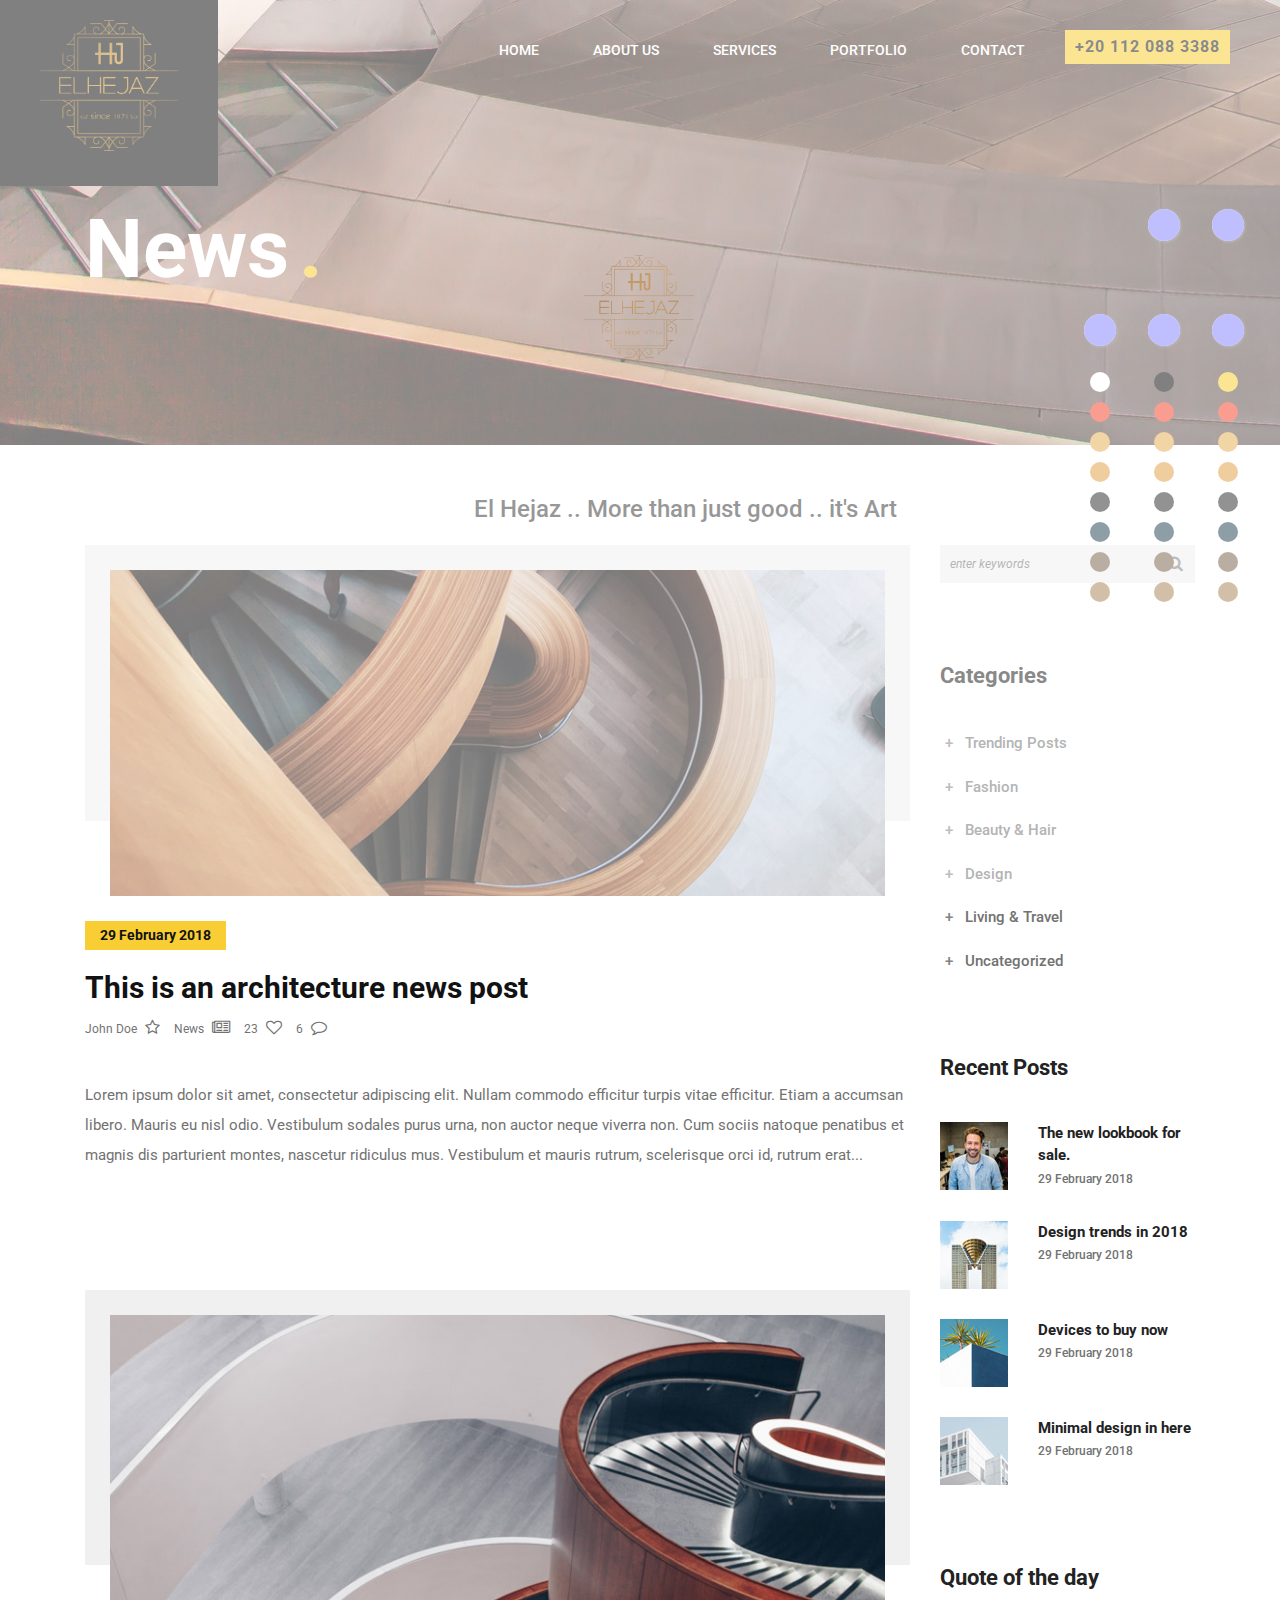
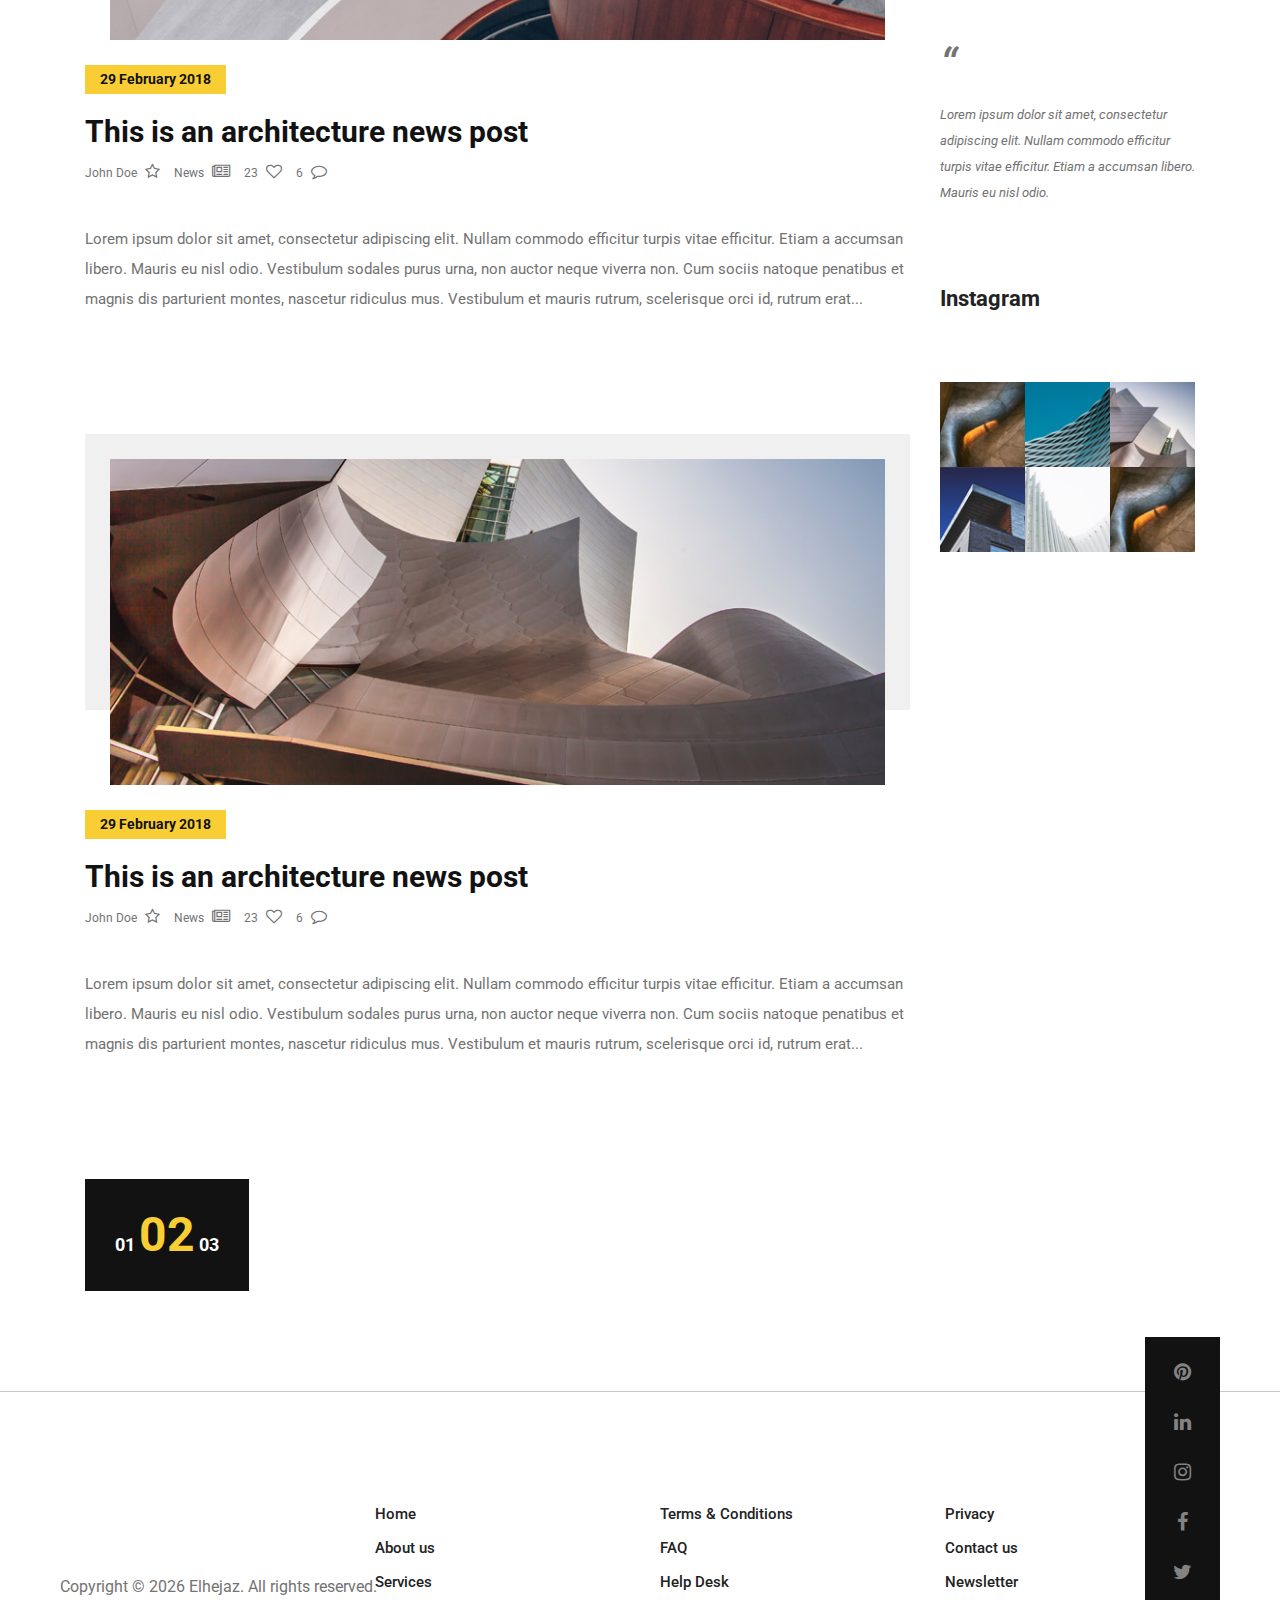
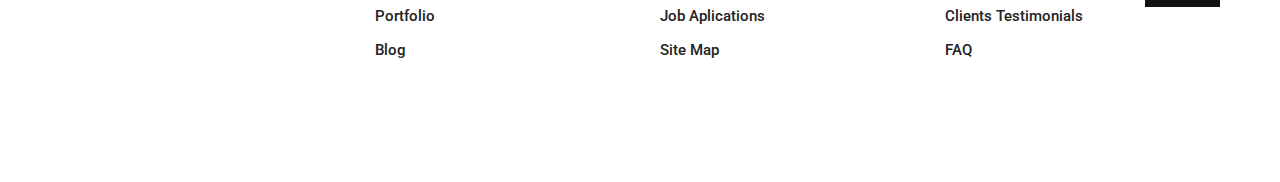
<file: blog.html>
<!DOCTYPE html>
<html lang="en">

<head>
    <title>Elhejaz</title>
    <meta charset="UTF-8">
    <meta name="description" content="Elhejaz">
    <meta name="keywords" content="arcade, architecture, onepage, creative, html">
    <meta name="viewport" content="width=device-width, initial-scale=1.0">
    <!-- Favicon -->
    <link href="img/favicon.ico" rel="shortcut icon" />

    <!-- Google Fonts -->
    <link href="https://fonts.googleapis.com/css?family=Roboto:300,400,500,700" rel="stylesheet">

    <!-- Stylesheets -->
    <link rel="stylesheet" href="css/bootstrap.min.css" />
    <link rel="stylesheet" href="css/font-awesome.min.css" />
    <link rel="stylesheet" href="css/animate.css" />
    <link rel="stylesheet" href="css/owl.carousel.css" />
    <link rel="stylesheet" href="css/style.min.css" />


    <!--[if lt IE 9]>
	  <script src="https://oss.maxcdn.com/html5shiv/3.7.2/html5shiv.min.js"></script>
	  <script src="https://oss.maxcdn.com/respond/1.4.2/respond.min.js"></script>
	<![endif]-->

</head>

<body>
    <!-- Page Preloder -->
    <div id="preloder">
        <a href="index.html" class="logo-area-loader">
            <img src="img/logo.png" class="logo" alt="">
        </a>
        <div class="loader"></div>

        <h3 style="
        font-weight: 500;
        position: absolute;
        top: 55%;
        left: 37%;
        ">El Hejaz .. More than just good .. it's Art</h3>
    </div>

    <!-- Header section start -->
    <header class="header-area">
        <a href="index.html" class="logo-area">
            <img src="img/logo.png" alt="">
        </a>
        <div class="nav-switch">
            <i class="fa fa-bars"></i>
        </div>
        <div class="phone-number">+20 112 088 3388</div>
        <nav class="nav-menu">
            <ul>
                <li><a href="home.html">Home</a></li>
                <li><a href="about.html">About us</a></li>
                <li><a href="service.html">Services</a></li>
                <li><a href="portfolio.html">Portfolio</a></li>
                <li><a href="contact.html">Contact</a></li>
            </ul>
        </nav>
    </header>
    <!-- Header section end -->


    <!-- Page header section start -->
    <section class="page-header-section set-bg" data-setbg="img/header-bg-1.jpg">
        <div class="container">
            <h1 class="header-title">News<span>.</span></h1>
        </div>
    </section>
    <!-- Page header section end -->


    <!-- Page section start -->
    <section class="page-section spad">
        <div class="container">
            <div class="row">
                <div class="col-lg-9 col-md-12">
                    <!-- Blog post -->
                    <div class="blog-post">
                        <div class="thumb">
                            <a href="#">
                                <img src="img/blog/1.jpg" alt="">
                            </a>
                        </div>
                        <div class="blog-content">
                            <div class="post-date">29 February 2018</div>
                            <h2><a href="">This is an architecture news post</a></h2>
                            <div class="post-meta">
                                <a href="#">John Doe <i class="fa fa-star-o"></i></a>
                                <a href="#">News <i class="fa fa-newspaper-o"></i></a>
                                <a href="#">23 <i class="fa fa-heart-o"></i></a>
                                <a href="#">6 <i class="fa fa-comment-o"></i></a>
                            </div>
                            <p>Lorem ipsum dolor sit amet, consectetur adipiscing elit. Nullam commodo efficitur turpis vitae efficitur. Etiam a accumsan libero. Mauris eu nisl odio. Vestibulum sodales purus urna, non auctor neque viverra non. Cum sociis
                                natoque penatibus et magnis dis parturient montes, nascetur ridiculus mus. Vestibulum et mauris rutrum, scelerisque orci id, rutrum erat...</p>
                        </div>
                    </div>
                    <!-- Blog post -->
                    <div class="blog-post">
                        <div class="thumb">
                            <a href="#">
                                <img src="img/blog/2.jpg" alt="">
                            </a>
                        </div>
                        <div class="blog-content">
                            <div class="post-date">29 February 2018</div>
                            <h2><a href="">This is an architecture news post</a></h2>
                            <div class="post-meta">
                                <a href="#">John Doe <i class="fa fa-star-o"></i></a>
                                <a href="#">News <i class="fa fa-newspaper-o"></i></a>
                                <a href="#">23 <i class="fa fa-heart-o"></i></a>
                                <a href="#">6 <i class="fa fa-comment-o"></i></a>
                            </div>
                            <p>Lorem ipsum dolor sit amet, consectetur adipiscing elit. Nullam commodo efficitur turpis vitae efficitur. Etiam a accumsan libero. Mauris eu nisl odio. Vestibulum sodales purus urna, non auctor neque viverra non. Cum sociis
                                natoque penatibus et magnis dis parturient montes, nascetur ridiculus mus. Vestibulum et mauris rutrum, scelerisque orci id, rutrum erat...</p>
                        </div>
                    </div>
                    <!-- Blog post -->
                    <div class="blog-post">
                        <div class="thumb">
                            <a href="#">
                                <img src="img/blog/3.jpg" alt="">
                            </a>
                        </div>
                        <div class="blog-content">
                            <div class="post-date">29 February 2018</div>
                            <h2><a href="">This is an architecture news post</a></h2>
                            <div class="post-meta">
                                <a href="#">John Doe <i class="fa fa-star-o"></i></a>
                                <a href="#">News <i class="fa fa-newspaper-o"></i></a>
                                <a href="#">23 <i class="fa fa-heart-o"></i></a>
                                <a href="#">6 <i class="fa fa-comment-o"></i></a>
                            </div>
                            <p>Lorem ipsum dolor sit amet, consectetur adipiscing elit. Nullam commodo efficitur turpis vitae efficitur. Etiam a accumsan libero. Mauris eu nisl odio. Vestibulum sodales purus urna, non auctor neque viverra non. Cum sociis
                                natoque penatibus et magnis dis parturient montes, nascetur ridiculus mus. Vestibulum et mauris rutrum, scelerisque orci id, rutrum erat...</p>
                        </div>
                    </div>
                    <div class="pagination">
                        <a href="#">01</a>
                        <a href="" class="active">02</a>
                        <a href="">03</a>
                    </div>
                </div>
                <div class="col-lg-3 col-md-5 mt-5 mt-lg-0 sidebar">
                    <!-- widget -->
                    <div class="widget-area">
                        <form class="search">
                            <input type="text" placeholder="enter keywords">
                            <button><i class="fa fa-search"></i></button>
                        </form>
                    </div>
                    <!-- widget -->
                    <div class="widget-area">
                        <h3 class="widget-title">Categories</h3>
                        <ul>
                            <li><a href="">Trending Posts </a></li>
                            <li><a href="">Fashion</a></li>
                            <li><a href="">Beauty & Hair</a></li>
                            <li><a href="">Design</a></li>
                            <li><a href="">Living & Travel</a></li>
                            <li><a href="">Uncategorized</a></li>
                        </ul>
                    </div>
                    <!-- widget -->
                    <div class="widget-area">
                        <h3 class="widget-title">Recent Posts</h3>
                        <div class="rp-widget">
                            <div class="rp-widget-item">
                                <div class="thumb">
                                    <img src="img/blog/recent-post/1.jpg" alt="#">
                                </div>
                                <div class="rp-content">
                                    <h4>The new lookbook for sale.</h4>
                                    <p>29 February 2018</p>
                                </div>
                            </div>
                            <div class="rp-widget-item">
                                <div class="thumb">
                                    <img src="img/blog/recent-post/2.jpg" alt="#">
                                </div>
                                <div class="rp-content">
                                    <h4>Design trends in 2018</h4>
                                    <p>29 February 2018</p>
                                </div>
                            </div>
                            <div class="rp-widget-item">
                                <div class="thumb">
                                    <img src="img/blog/recent-post/3.jpg" alt="#">
                                </div>
                                <div class="rp-content">
                                    <h4>Devices to buy now</h4>
                                    <p>29 February 2018</p>
                                </div>
                            </div>
                            <div class="rp-widget-item">
                                <div class="thumb">
                                    <img src="img/blog/recent-post/4.jpg" alt="#">
                                </div>
                                <div class="rp-content">
                                    <h4>Minimal design in here</h4>
                                    <p>29 February 2018</p>
                                </div>
                            </div>
                        </div>
                    </div>
                    <!-- widget -->
                    <div class="widget-area">
                        <h3 class="widget-title">Quote of the day</h3>
                        <div class="quote-widget">
                            <span>“</span>
                            <p>Lorem ipsum dolor sit amet, consectetur adipiscing elit. Nullam commodo efficitur turpis vitae efficitur. Etiam a accumsan libero. Mauris eu nisl odio. </p>
                        </div>
                    </div>
                    <!-- widget -->
                    <div class="widget-area">
                        <h3 class="widget-title">Instagram</h3>
                        <div class="instagram-widget">
                            <a href="#"><img src="img/blog/instagram/1.jpg" alt="#"></a>
                            <a href="#"><img src="img/blog/instagram/2.jpg" alt="#"></a>
                            <a href="#"><img src="img/blog/instagram/3.jpg" alt="#"></a>
                            <a href="#"><img src="img/blog/instagram/4.jpg" alt="#"></a>
                            <a href="#"><img src="img/blog/instagram/5.jpg" alt="#"></a>
                            <a href="#"><img src="img/blog/instagram/1.jpg" alt="#"></a>
                        </div>
                    </div>
                </div>
            </div>
        </div>
    </section>
    <!-- Page section end -->


    <!-- Footer section start -->
    <footer class="footer-section">
        <div class="footer-social">
            <div class="social-links">
                <a href="#"><i class="fa fa-pinterest"></i></a>
                <a href="#"><i class="fa fa-linkedin"></i></a>
                <a href="#"><i class="fa fa-instagram"></i></a>
                <a href="#"><i class="fa fa-facebook"></i></a>
                <a href="#"><i class="fa fa-twitter"></i></a>
            </div>
        </div>
        <div class="container">
            <div class="row">
                <div class="col-lg-9 offset-lg-3">
                    <div class="row">
                        <div class="col-md-4">
                            <div class="footer-item">
                                <ul>
                                    <li><a href="#">Home</a></li>
                                    <li><a href="#">About us</a></li>
                                    <li><a href="#">Services</a></li>
                                    <li><a href="#">Portfolio</a></li>
                                    <li><a href="#">Blog</a></li>
                                </ul>
                            </div>
                        </div>
                        <div class="col-md-4">
                            <div class="footer-item">
                                <ul>
                                    <li><a href="#">Terms & Conditions</a></li>
                                    <li><a href="#">FAQ</a></li>
                                    <li><a href="#">Help Desk</a></li>
                                    <li><a href="#">Job Aplications</a></li>
                                    <li><a href="#">Site Map</a></li>
                                </ul>
                            </div>
                        </div>
                        <div class="col-md-4">
                            <div class="footer-item">
                                <ul>
                                    <li><a href="#">Privacy</a></li>
                                    <li><a href="#">Contact us</a></li>
                                    <li><a href="#">Newsletter</a></li>
                                    <li><a href="#">Clients Testimonials</a></li>
                                    <li><a href="#">FAQ</a></li>
                                </ul>
                            </div>
                        </div>
                    </div>
                </div>
            </div>
        </div>
        <div class="copyright">Copyright &copy;
            <script>
                document.write(new Date().getFullYear());
            </script> Elhejaz. All rights reserved. </div>
        <!-- color picker -->
        <div class="picker-container">

            <div>
                <div class="picker-input-wrapper no-border">
                    <input type="color" name="cback_3" id="cback_3" value="#8888ff" />
                </div>
                <div class="picker-btn-wrapper">
                    <button class="cback-btn no-border" id="cback_btn_1"></button>
                    <button class="cback-btn no-border" id="cback_btn_2"></button>
                    <button class="cback-btn no-border" id="cback_btn_3"></button>
                    <button class="cback-btn no-border" id="cback_btn_4"></button>
                    <button class="cback-btn no-border" id="cback_btn_5"></button>
                    <button class="cback-btn no-border" id="cback_btn_6"></button>
                    <button class="cback-btn no-border" id="cback_btn_7"></button>
                    <button class="cback-btn no-border" id="cback_btn_8"></button>
                </div>
            </div>
            <div>
                <div class="picker-input-wrapper no-border">
                    <input type="color" name="csecondary_3" id="csecondary_3" value="#8888ff" />
                </div>
                <div class="picker-btn-wrapper">
                    <button class="csecondary-btn no-border" id="csecondary_btn_1"></button>
                    <button class="csecondary-btn no-border" id="csecondary_btn_2"></button>
                    <button class="csecondary-btn no-border" id="csecondary_btn_3"></button>
                    <button class="csecondary-btn no-border" id="csecondary_btn_4"></button>
                    <button class="csecondary-btn no-border" id="csecondary_btn_5"></button>
                    <button class="csecondary-btn no-border" id="csecondary_btn_6"></button>
                    <button class="csecondary-btn no-border" id="csecondary_btn_7"></button>
                    <button class="csecondary-btn no-border" id="csecondary_btn_8"></button>
                </div>
            </div>
            <div>
                <div class="picker-input-wrapper no-border">
                    <input type="color" name="cp_3" id="cp_3" value="#8888ff" />
                </div>
                <div class="picker-btn-wrapper">
                    <button class="cp-btn no-border" id="cp_btn_1"></button>
                    <button class="cp-btn no-border" id="cp_btn_2"></button>
                    <button class="cp-btn no-border" id="cp_btn_3"></button>
                    <button class="cp-btn no-border" id="cp_btn_4"></button>
                    <button class="cp-btn no-border" id="cp_btn_5"></button>
                    <button class="cp-btn no-border" id="cp_btn_6"></button>
                    <button class="cp-btn no-border" id="cp_btn_7"></button>
                    <button class="cp-btn no-border" id="cp_btn_8"></button>
                </div>
            </div>


        </div>
        <div class="picker-container1">


            <div class="picker-input-wrapper no-border">
                <input type="color" name="ctext_1" id="ctext_1" value="#8888ff" />
            </div>


            <div class="picker-input-wrapper no-border">
                <input type="color" name="ctext_2" id="ctext_2" value="#8888ff" />
            </div>

        </div>
    </footer>
    <!-- Footer section end -->



    <!--====== Javascripts & Jquery ======-->
    <script src="js/jquery-2.1.4.min.js"></script>
    <script src="https://unpkg.com/aos@next/dist/aos.js"></script>
    <script src="js/bootstrap.min.js"></script>
    <script src="js/isotope.pkgd.min.js"></script>
    <script src="js/owl.carousel.min.js"></script>
    <script src="js/jquery.owl-filter.js"></script>
    <script src="js/magnific-popup.min.js"></script>
    <script src="js/circle-progress.min.js"></script>
    <script src="js/main.js"></script>
    <script src="js/colorpicker.js"></script>
    <script>
        AOS.init({
            duration: 500,
            easing: 'ease-out-quart',
            once: false
        });
    </script>
</body>

</html>
</file>
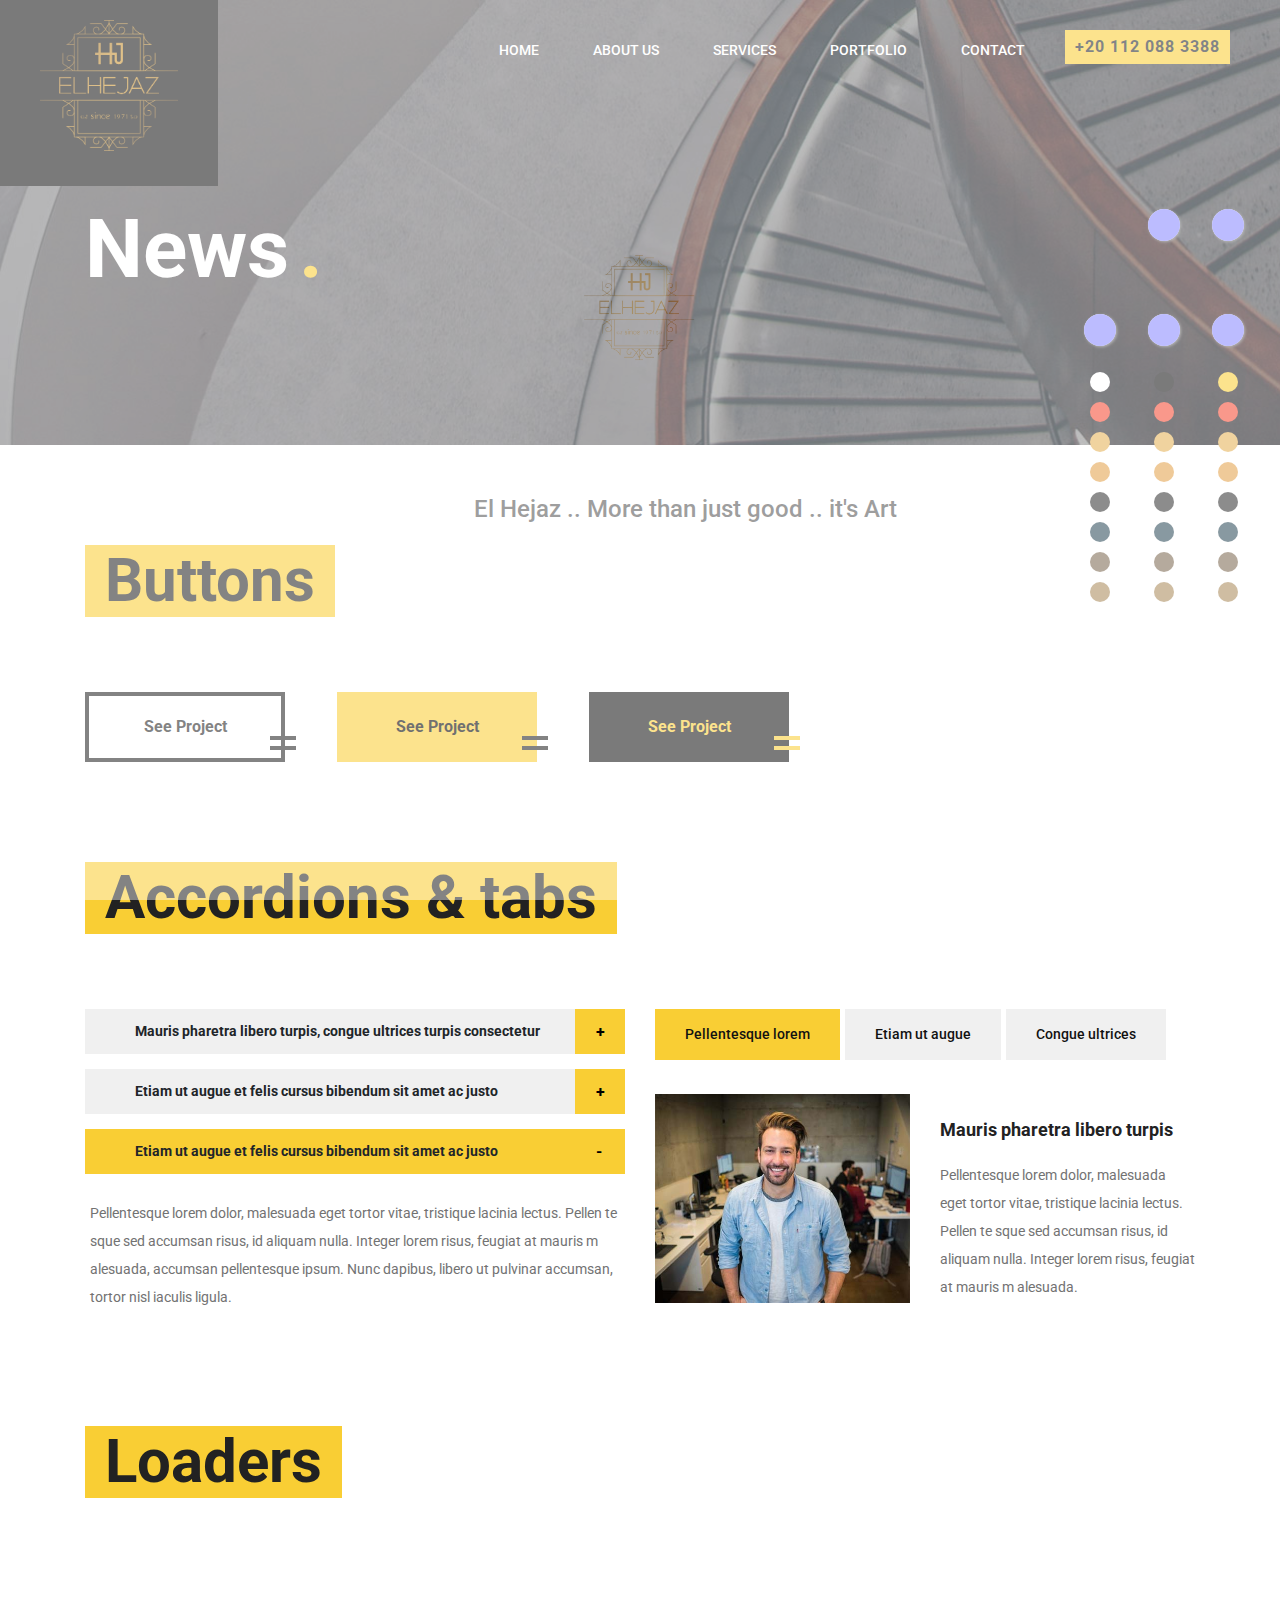
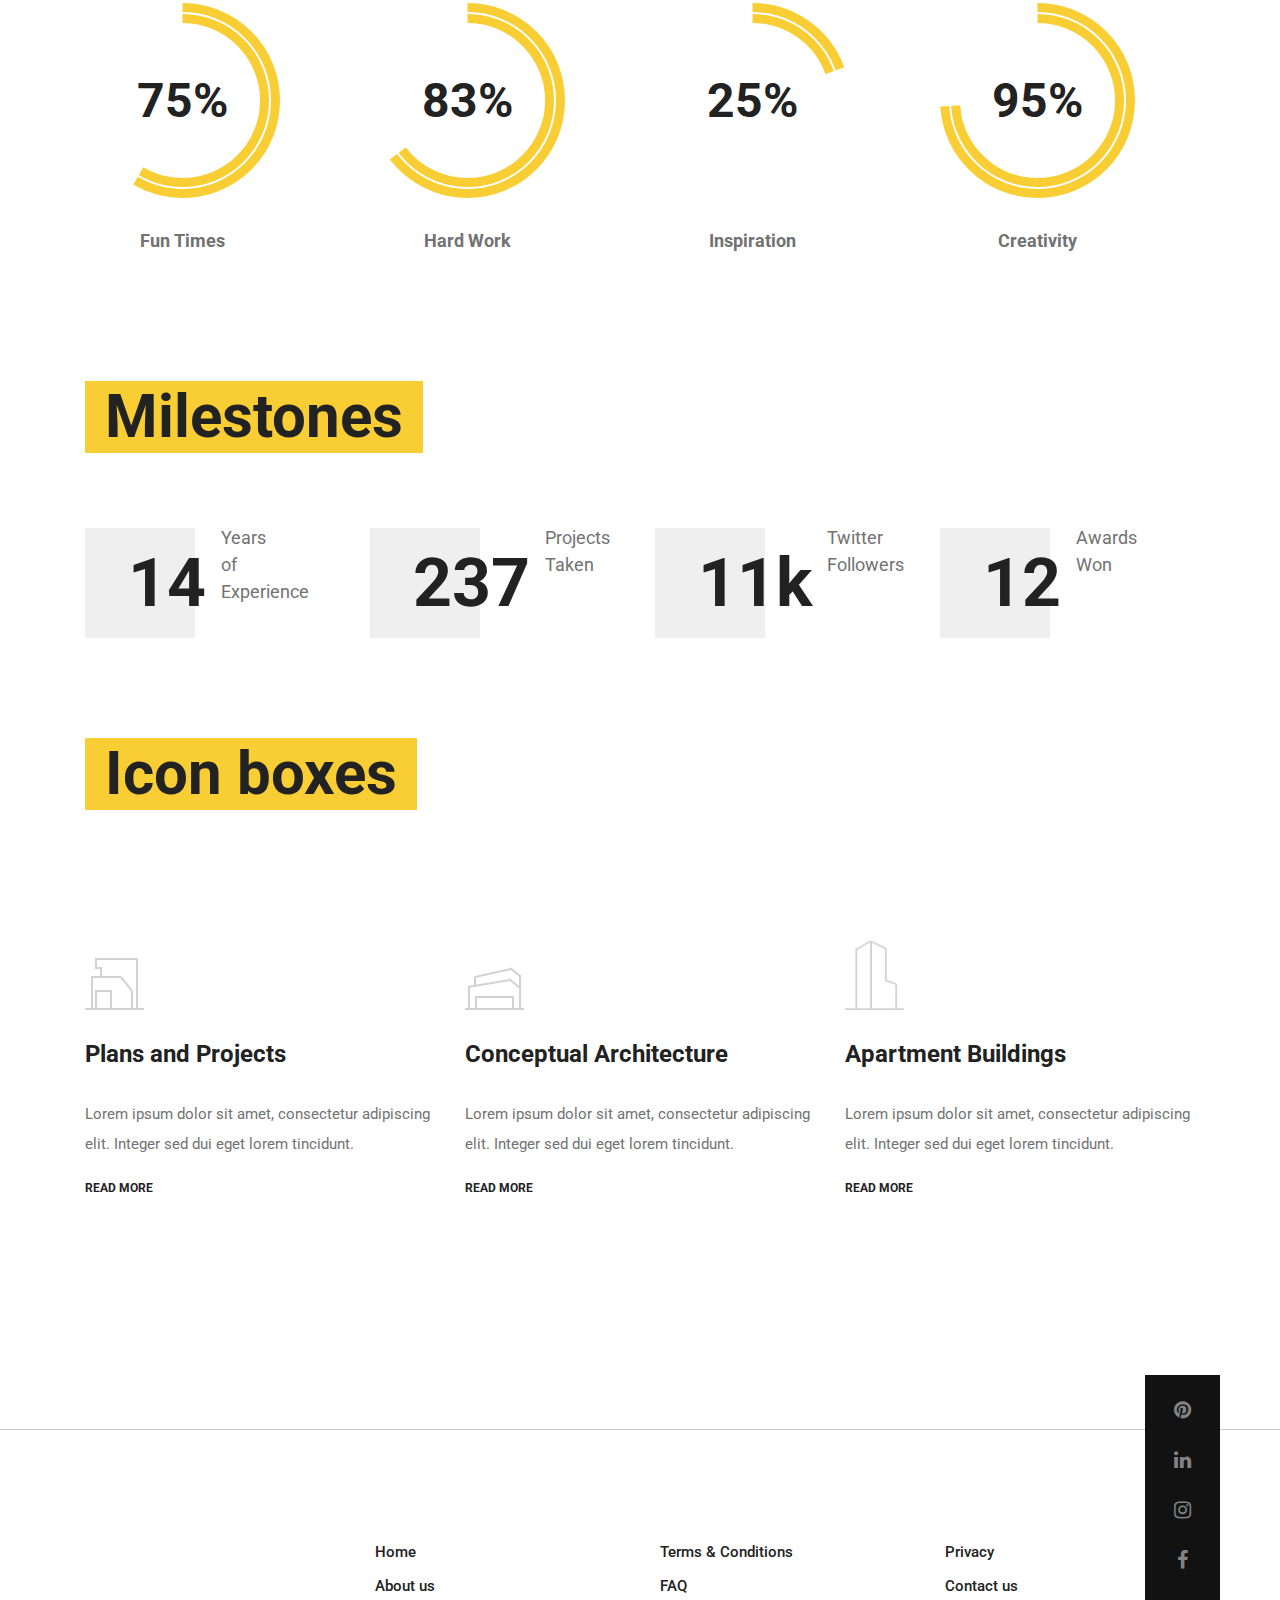
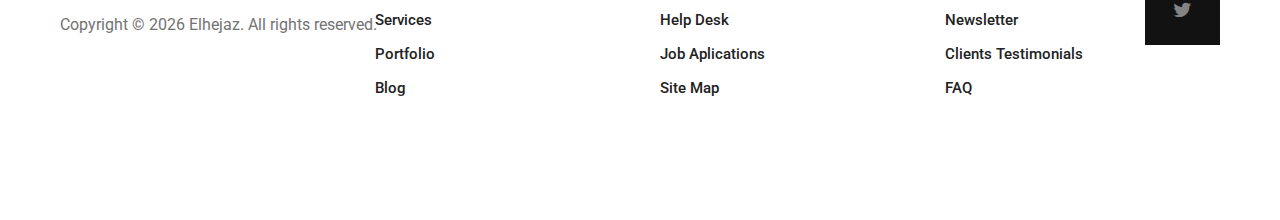
<file: element.html>
<!DOCTYPE html>
<html lang="en">

<head>
    <title>Elhejaz</title>
    <meta charset="UTF-8">
    <meta name="description" content="Elhejaz">
    <meta name="keywords" content="arcade, architecture, onepage, creative, html">
    <meta name="viewport" content="width=device-width, initial-scale=1.0">
    <!-- Favicon -->
    <link href="img/favicon.ico" rel="shortcut icon" />

    <!-- Google Fonts -->
    <link href="https://fonts.googleapis.com/css?family=Roboto:300,400,500,700" rel="stylesheet">

    <!-- Stylesheets -->
    <link rel="stylesheet" href="css/bootstrap.min.css" />
    <link rel="stylesheet" href="css/font-awesome.min.css" />
    <link rel="stylesheet" href="css/animate.css" />
    <link rel="stylesheet" href="css/owl.carousel.css" />
    <link rel="stylesheet" href="css/style.min.css" />


    <!--[if lt IE 9]>
	  <script src="https://oss.maxcdn.com/html5shiv/3.7.2/html5shiv.min.js"></script>
	  <script src="https://oss.maxcdn.com/respond/1.4.2/respond.min.js"></script>
	<![endif]-->

</head>

<body>
    <!-- Page Preloder -->
    <div id="preloder">
        <a href="index.html" class="logo-area-loader">
            <img src="img/logo.png" class="logo" alt="">
        </a>
        <div class="loader"></div>

        <h3 style="
        font-weight: 500;
        position: absolute;
        top: 55%;
        left: 37%;
        ">El Hejaz .. More than just good .. it's Art</h3>
    </div>

    <!-- Header section start -->
    <header class="header-area">
        <a href="index.html" class="logo-area">
            <img src="img/logo.png" alt="">
        </a>
        <div class="nav-switch">
            <i class="fa fa-bars"></i>
        </div>
        <div class="phone-number">+20 112 088 3388</div>
        <nav class="nav-menu">
            <ul>
                <li><a href="home.html">Home</a></li>
                <li><a href="about.html">About us</a></li>
                <li><a href="service.html">Services</a></li>
                <li><a href="portfolio.html">Portfolio</a></li>
                <li><a href="contact.html">Contact</a></li>
            </ul>
        </nav>
    </header>
    <!-- Header section end -->


    <!-- Page header section start -->
    <section class="page-header-section set-bg" data-setbg="img/header-bg-2.jpg">
        <div class="container">
            <h1 class="header-title">News<span>.</span></h1>
        </div>
    </section>
    <!-- Page header section end -->


    <!-- Page section start -->
    <section class="page-section spad">
        <div class="container">
            <!-- Single element -->
            <div class="element">
                <div class="section-title">
                    <h1>Buttons</h1>
                </div>
                <div class="buttons">
                    <button class="site-btn sb-dark mr-5">See Project</button>
                    <button class="site-btn sb-solid-color mr-5">See Project</button>
                    <button class="site-btn sb-solid-dark">See Project</button>
                </div>
            </div>
            <!-- Single element -->
            <div class="element">
                <div class="section-title">
                    <h1>Accordions & tabs</h1>
                </div>
                <div class="row">
                    <!-- Accordions -->
                    <div class="col-md-6">
                        <div id="accordion" class="accordion-area">
                            <div class="panel">
                                <div class="panel-header" id="headingOne">
                                    Mauris pharetra libero turpis, congue ultrices turpis consectetur
                                    <button class="panel-link" data-toggle="collapse" data-target="#collapse1" aria-expanded="false" aria-controls="collapse1"></button>
                                </div>
                                <div id="collapse1" class="collapse" aria-labelledby="headingOne" data-parent="#accordion">
                                    <div class="panel-body">
                                        <p>Pellentesque lorem dolor, malesuada eget tortor vitae, tristique lacinia lectus. Pellen te sque sed accumsan risus, id aliquam nulla. Integer lorem risus, feugiat at mauris m alesuada, accumsan pellentesque ipsum.
                                            Nunc dapibus, libero ut pulvinar accumsan, tortor nisl iaculis ligula. </p>
                                    </div>
                                </div>
                            </div>
                            <div class="panel">
                                <div class="panel-header" id="headingTwo">
                                    Etiam ut augue et felis cursus bibendum sit amet ac justo
                                    <button class="panel-link" data-toggle="collapse" data-target="#collapse2" aria-expanded="false" aria-controls="collapse2"></button>
                                </div>
                                <div id="collapse2" class="collapse" aria-labelledby="headingTwo" data-parent="#accordion">
                                    <div class="panel-body">
                                        <p>Pellentesque lorem dolor, malesuada eget tortor vitae, tristique lacinia lectus. Pellen te sque sed accumsan risus, id aliquam nulla. Integer lorem risus, feugiat at mauris m alesuada, accumsan pellentesque ipsum.
                                            Nunc dapibus, libero ut pulvinar accumsan, tortor nisl iaculis ligula. </p>
                                    </div>
                                </div>
                            </div>
                            <div class="panel">
                                <div class="panel-header active" id="headingThree">
                                    Etiam ut augue et felis cursus bibendum sit amet ac justo
                                    <button class="panel-link" data-toggle="collapse" data-target="#collapse3" aria-expanded="true" aria-controls="collapse3"></button>
                                </div>
                                <div id="collapse3" class="collapse show" aria-labelledby="headingThree" data-parent="#accordion">
                                    <div class="panel-body">
                                        <p>Pellentesque lorem dolor, malesuada eget tortor vitae, tristique lacinia lectus. Pellen te sque sed accumsan risus, id aliquam nulla. Integer lorem risus, feugiat at mauris m alesuada, accumsan pellentesque ipsum.
                                            Nunc dapibus, libero ut pulvinar accumsan, tortor nisl iaculis ligula. </p>
                                    </div>
                                </div>
                            </div>
                        </div>
                    </div>
                    <div class="col-lg-6">
                        <div class="tab-element">
                            <ul class="nav nav-tabs" id="myTab" role="tablist">
                                <li class="nav-item">
                                    <a class="nav-link active" id="1-tab" data-toggle="tab" href="#tab-1" role="tab" aria-controls="tab-1" aria-selected="true">Pellentesque lorem </a>
                                </li>
                                <li class="nav-item">
                                    <a class="nav-link" id="2-tab" data-toggle="tab" href="#tab-2" role="tab" aria-controls="tab-2" aria-selected="false">Etiam ut augue</a>
                                </li>
                                <li class="nav-item">
                                    <a class="nav-link" id="3-tab" data-toggle="tab" href="#tab-3" role="tab" aria-controls="tab-3" aria-selected="false">Congue ultrices</a>
                                </li>
                            </ul>
                            <div class="tab-content" id="myTabContent">
                                <!-- single tab content -->
                                <div class="tab-pane fade show active" id="tab-1" role="tabpanel" aria-labelledby="tab-1">
                                    <div class="row">
                                        <div class="col-md-6">
                                            <img src="img/element.jpg" alt="">
                                        </div>
                                        <div class="col-md-6">
                                            <h4>Mauris pharetra libero turpis</h4>
                                            <p>Pellentesque lorem dolor, malesuada eget tortor vitae, tristique lacinia lectus. Pellen te sque sed accumsan risus, id aliquam nulla. Integer lorem risus, feugiat at mauris m alesuada.</p>
                                        </div>
                                    </div>
                                </div>
                                <div class="tab-pane fade" id="tab-2" role="tabpanel" aria-labelledby="tab-2">
                                    <div class="row">
                                        <div class="col-md-6">
                                            <img src="img/element.jpg" alt="">
                                        </div>
                                        <div class="col-md-6">
                                            <h4>Mauris pharetra libero turpis 2</h4>
                                            <p>Pellentesque lorem dolor, malesuada eget tortor vitae, tristique lacinia lectus. Pellen te sque sed accumsan risus, id aliquam nulla. Integer lorem risus, feugiat at mauris m alesuada.</p>
                                        </div>
                                    </div>
                                </div>
                                <div class="tab-pane fade" id="tab-3" role="tabpanel" aria-labelledby="tab-3">
                                    <div class="row">
                                        <div class="col-md-6">
                                            <img src="img/element.jpg" alt="">
                                        </div>
                                        <div class="col-md-6">
                                            <h4>Mauris pharetra libero turpis 3</h4>
                                            <p>Pellentesque lorem dolor, malesuada eget tortor vitae, tristique lacinia lectus. Pellen te sque sed accumsan risus, id aliquam nulla. Integer lorem risus, feugiat at mauris m alesuada.</p>
                                        </div>
                                    </div>
                                </div>
                            </div>
                        </div>
                    </div>
                </div>
            </div>
            <!-- Single element -->
            <div class="element">
                <div class="section-title">
                    <h1>Loaders</h1>
                </div>
                <div class="row">
                    <div class="col-lg-3 col-md-6">
                        <div class="circle-progress">
                            <div id="progress1" class="prog-circle"></div>
                            <div class="progress-info">
                                <h2>75%</h2>
                            </div>
                            <div class="prog-title">
                                <h3>Fun Times</h3>
                            </div>
                        </div>
                    </div>
                    <div class="col-lg-3 col-md-6">
                        <div class="circle-progress">
                            <div id="progress2" class="prog-circle"></div>
                            <div class="progress-info">
                                <h2>83%</h2>
                            </div>
                            <div class="prog-title">
                                <h3>Hard Work</h3>
                            </div>
                        </div>
                    </div>
                    <div class="col-lg-3 col-md-6">
                        <div class="circle-progress">
                            <div id="progress3" class="prog-circle"></div>
                            <div class="progress-info">
                                <h2>25%</h2>
                            </div>
                            <div class="prog-title">
                                <h3>Inspiration</h3>
                            </div>
                        </div>
                    </div>
                    <div class="col-lg-3 col-md-6">
                        <div class="circle-progress">
                            <div id="progress4" class="prog-circle"></div>
                            <div class="progress-info">
                                <h2>95%</h2>
                            </div>
                            <div class="prog-title">
                                <h3>Creativity</h3>
                            </div>
                        </div>
                    </div>
                </div>
            </div>
            <div class="element">
                <div class="section-title">
                    <h1>Milestones</h1>
                </div>
                <div class="row">
                    <div class="col-lg-3 col-md-6">
                        <div class="milestone">
                            <h2>14</h2>
                            <p>Years <br>of <br>Experience</p>
                        </div>
                    </div>
                    <div class="col-lg-3 col-md-6">
                        <div class="milestone">
                            <h2>237</h2>
                            <p>Projects <br>Taken</p>
                        </div>
                    </div>
                    <div class="col-lg-3 col-md-6">
                        <div class="milestone">
                            <h2>11k</h2>
                            <p>Twitter <br>Followers</p>
                        </div>
                    </div>
                    <div class="col-lg-3 col-md-6">
                        <div class="milestone">
                            <h2>12</h2>
                            <p>Awards <br>Won</p>
                        </div>
                    </div>
                </div>
            </div>
            <div class="element">
                <div class="section-title">
                    <h1>Icon boxes</h1>
                </div>
                <div class="row">
                    <div class="col-lg-4 col-md-6">
                        <div class="service-box">
                            <div class="sb-icon">
                                <div class="sb-img-icon">
                                    <img src="img/icon/dark/1.png" alt="">
                                </div>
                            </div>
                            <h3>Plans and Projects</h3>
                            <p>Lorem ipsum dolor sit amet, consectetur adipiscing elit. Integer sed dui eget lorem tincidunt.</p>
                            <a href="#" class="readmore">READ MORE</a>
                        </div>
                    </div>
                    <div class="col-lg-4 col-md-6">
                        <div class="service-box">
                            <div class="sb-icon">
                                <div class="sb-img-icon">
                                    <img src="img/icon/dark/2.png" alt="">
                                </div>
                            </div>
                            <h3>Conceptual Architecture</h3>
                            <p>Lorem ipsum dolor sit amet, consectetur adipiscing elit. Integer sed dui eget lorem tincidunt.</p>
                            <a href="#" class="readmore">READ MORE</a>
                        </div>
                    </div>
                    <div class="col-lg-4 col-md-6">
                        <div class="service-box">
                            <div class="sb-icon">
                                <div class="sb-img-icon">
                                    <img src="img/icon/dark/3.png" alt="">
                                </div>
                            </div>
                            <h3>Apartment Buildings</h3>
                            <p>Lorem ipsum dolor sit amet, consectetur adipiscing elit. Integer sed dui eget lorem tincidunt.</p>
                            <a href="#" class="readmore">READ MORE</a>
                        </div>
                    </div>
                </div>
            </div>
        </div>
    </section>
    <!-- Page section end -->


    <!-- Footer section start -->
    <footer class="footer-section">
        <div class="footer-social">
            <div class="social-links">
                <a href="#"><i class="fa fa-pinterest"></i></a>
                <a href="#"><i class="fa fa-linkedin"></i></a>
                <a href="#"><i class="fa fa-instagram"></i></a>
                <a href="#"><i class="fa fa-facebook"></i></a>
                <a href="#"><i class="fa fa-twitter"></i></a>
            </div>
        </div>
        <div class="container">
            <div class="row">
                <div class="col-lg-9 offset-lg-3">
                    <div class="row">
                        <div class="col-md-4">
                            <div class="footer-item">
                                <ul>
                                    <li><a href="#">Home</a></li>
                                    <li><a href="#">About us</a></li>
                                    <li><a href="#">Services</a></li>
                                    <li><a href="#">Portfolio</a></li>
                                    <li><a href="#">Blog</a></li>
                                </ul>
                            </div>
                        </div>
                        <div class="col-md-4">
                            <div class="footer-item">
                                <ul>
                                    <li><a href="#">Terms & Conditions</a></li>
                                    <li><a href="#">FAQ</a></li>
                                    <li><a href="#">Help Desk</a></li>
                                    <li><a href="#">Job Aplications</a></li>
                                    <li><a href="#">Site Map</a></li>
                                </ul>
                            </div>
                        </div>
                        <div class="col-md-4">
                            <div class="footer-item">
                                <ul>
                                    <li><a href="#">Privacy</a></li>
                                    <li><a href="#">Contact us</a></li>
                                    <li><a href="#">Newsletter</a></li>
                                    <li><a href="#">Clients Testimonials</a></li>
                                    <li><a href="#">FAQ</a></li>
                                </ul>
                            </div>
                        </div>
                    </div>
                </div>
            </div>
        </div>
        <div class="copyright">Copyright &copy;
            <script>
                document.write(new Date().getFullYear());
            </script> Elhejaz. All rights reserved. </div>
        <!-- color picker -->
        <div class="picker-container">

            <div>
                <div class="picker-input-wrapper no-border">
                    <input type="color" name="cback_3" id="cback_3" value="#8888ff" />
                </div>
                <div class="picker-btn-wrapper">
                    <button class="cback-btn no-border" id="cback_btn_1"></button>
                    <button class="cback-btn no-border" id="cback_btn_2"></button>
                    <button class="cback-btn no-border" id="cback_btn_3"></button>
                    <button class="cback-btn no-border" id="cback_btn_4"></button>
                    <button class="cback-btn no-border" id="cback_btn_5"></button>
                    <button class="cback-btn no-border" id="cback_btn_6"></button>
                    <button class="cback-btn no-border" id="cback_btn_7"></button>
                    <button class="cback-btn no-border" id="cback_btn_8"></button>
                </div>
            </div>
            <div>
                <div class="picker-input-wrapper no-border">
                    <input type="color" name="csecondary_3" id="csecondary_3" value="#8888ff" />
                </div>
                <div class="picker-btn-wrapper">
                    <button class="csecondary-btn no-border" id="csecondary_btn_1"></button>
                    <button class="csecondary-btn no-border" id="csecondary_btn_2"></button>
                    <button class="csecondary-btn no-border" id="csecondary_btn_3"></button>
                    <button class="csecondary-btn no-border" id="csecondary_btn_4"></button>
                    <button class="csecondary-btn no-border" id="csecondary_btn_5"></button>
                    <button class="csecondary-btn no-border" id="csecondary_btn_6"></button>
                    <button class="csecondary-btn no-border" id="csecondary_btn_7"></button>
                    <button class="csecondary-btn no-border" id="csecondary_btn_8"></button>
                </div>
            </div>
            <div>
                <div class="picker-input-wrapper no-border">
                    <input type="color" name="cp_3" id="cp_3" value="#8888ff" />
                </div>
                <div class="picker-btn-wrapper">
                    <button class="cp-btn no-border" id="cp_btn_1"></button>
                    <button class="cp-btn no-border" id="cp_btn_2"></button>
                    <button class="cp-btn no-border" id="cp_btn_3"></button>
                    <button class="cp-btn no-border" id="cp_btn_4"></button>
                    <button class="cp-btn no-border" id="cp_btn_5"></button>
                    <button class="cp-btn no-border" id="cp_btn_6"></button>
                    <button class="cp-btn no-border" id="cp_btn_7"></button>
                    <button class="cp-btn no-border" id="cp_btn_8"></button>
                </div>
            </div>


        </div>
        <div class="picker-container1">


            <div class="picker-input-wrapper no-border">
                <input type="color" name="ctext_1" id="ctext_1" value="#8888ff" />
            </div>


            <div class="picker-input-wrapper no-border">
                <input type="color" name="ctext_2" id="ctext_2" value="#8888ff" />
            </div>

        </div>
    </footer>
    <!-- Footer section end -->




    <!--====== Javascripts & Jquery ======-->
    <script src="js/jquery-2.1.4.min.js"></script>
    <script src="https://unpkg.com/aos@next/dist/aos.js"></script>
    <script src="js/bootstrap.min.js"></script>
    <script src="js/isotope.pkgd.min.js"></script>
    <script src="js/owl.carousel.min.js"></script>
    <script src="js/jquery.owl-filter.js"></script>
    <script src="js/magnific-popup.min.js"></script>
    <script src="js/circle-progress.min.js"></script>
    <script src="js/main.js"></script>
    <script src="js/colorpicker.js"></script>
    <script>
        AOS.init({
            duration: 500,
            easing: 'ease-out-quart',
            once: false
        });
    </script>
</body>

</html>
</file>
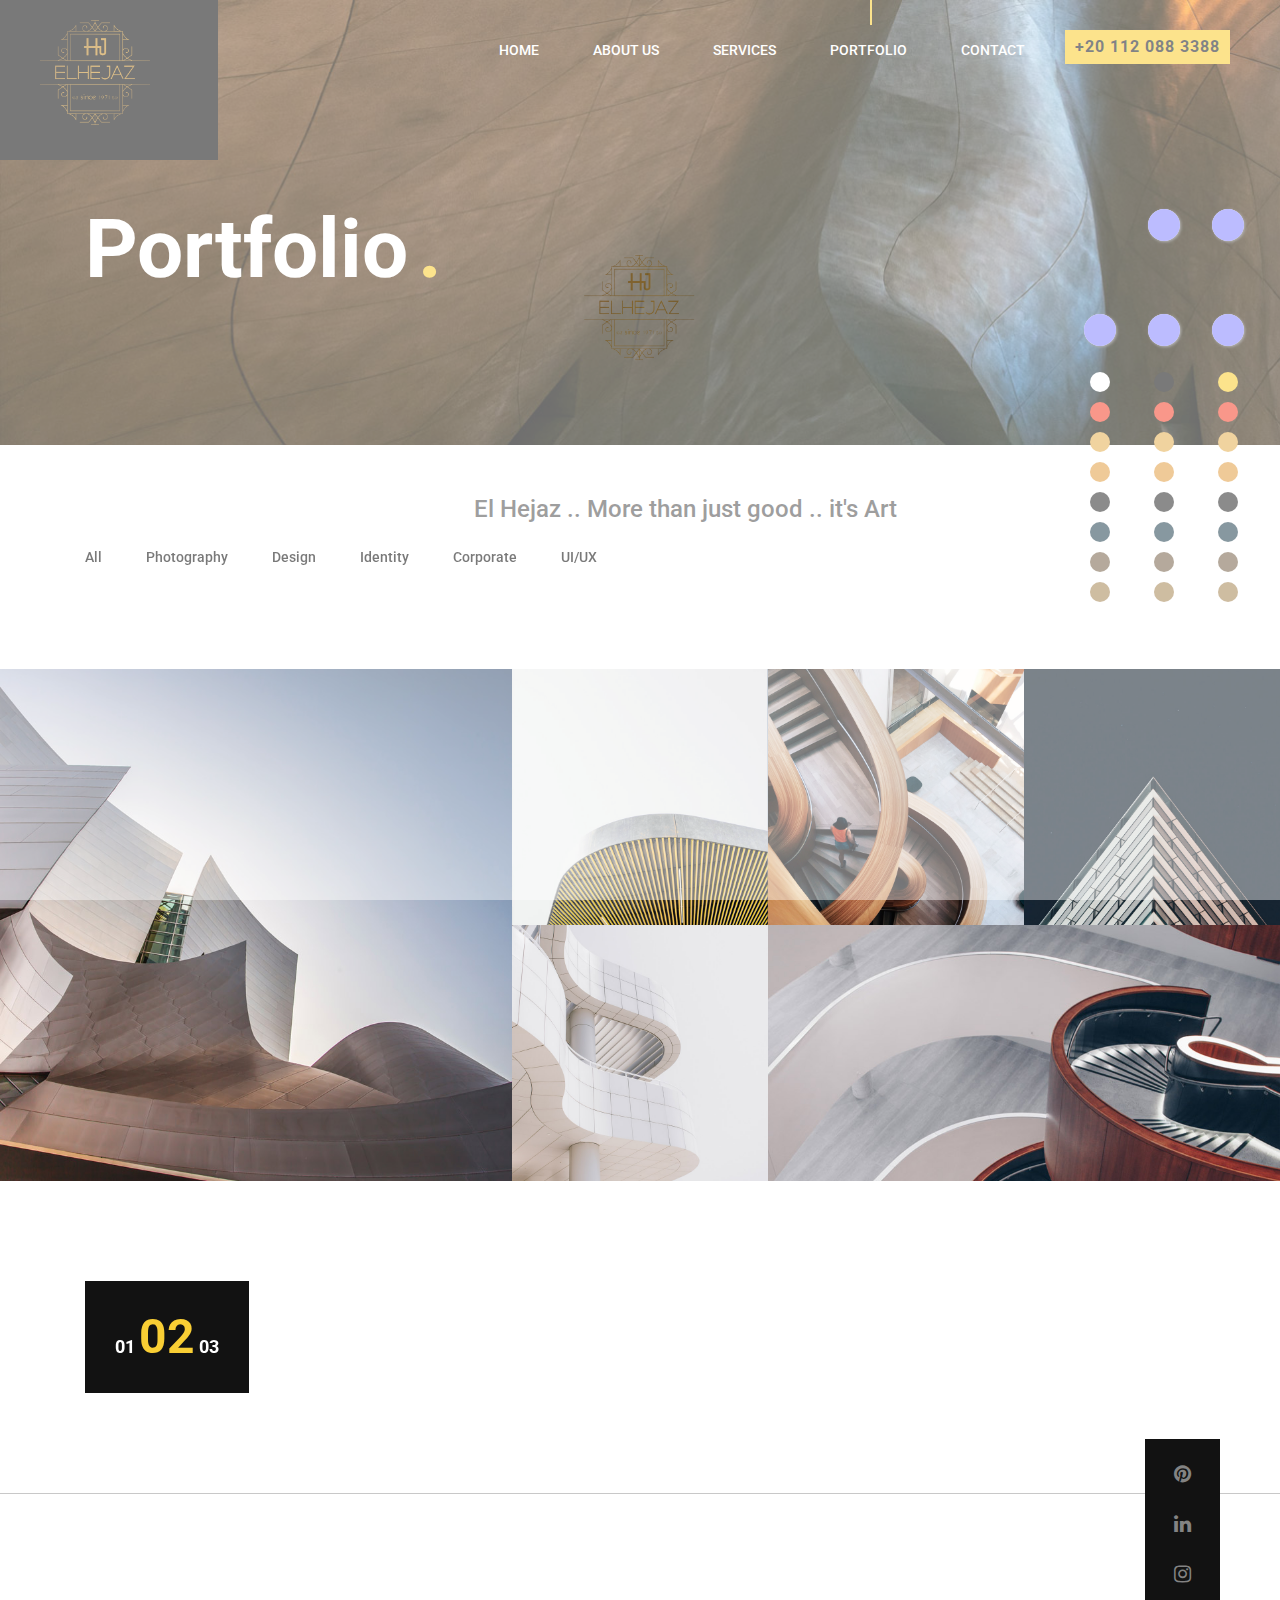
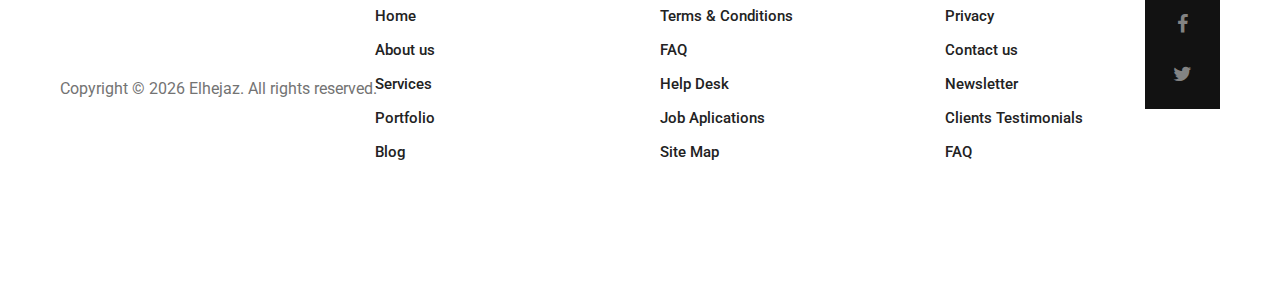
<file: portfolio.html>
<!DOCTYPE html>
<html lang="en">

<head>
    <title>Elhejaz</title>
    <meta charset="UTF-8">
    <meta name="description" content="Elhejaz">
    <meta name="keywords" content="arcade, architecture, onepage, creative, html">
    <meta name="viewport" content="width=device-width, initial-scale=1.0">
    <!-- Favicon -->
    <link href="img/favicon.ico" rel="shortcut icon" />

    <!-- Google Fonts -->
    <link href="https://fonts.googleapis.com/css?family=Roboto:300,400,500,700" rel="stylesheet">

    <!-- Stylesheets -->
    <link rel="stylesheet" href="css/bootstrap.min.css" />
    <link rel="stylesheet" href="css/font-awesome.min.css" />
    <link rel="stylesheet" href="css/animate.css" />
    <link rel="stylesheet" href="css/magnific-popup.css" />
    <link rel="stylesheet" href="css/owl.carousel.css" />
    <link href="https://unpkg.com/aos@2.3.1/dist/aos.css" rel="stylesheet">
    <link rel="stylesheet" href="css/style.min.css" />


    <!--[if lt IE 9]>
	  <script src="https://oss.maxcdn.com/html5shiv/3.7.2/html5shiv.min.js"></script>
	  <script src="https://oss.maxcdn.com/respond/1.4.2/respond.min.js"></script>
	<![endif]-->

</head>

<body>
    <!-- Page Preloder -->
    <div id="preloder">
        <a href="index.html" class="logo-area-loader">
            <img src="img/logo.png" class="logo" alt="">
        </a>
        <div class="loader"></div>

        <h3 style="
        font-weight: 500;
        position: absolute;
        top: 55%;
        left: 37%;
        ">El Hejaz .. More than just good .. it's Art</h3>
    </div>

    <!-- Header section start -->
    <header class="header-area">
        <a href="index.html" class="logo-area">
            <img src="img/logo.png" class="logo" alt="">
        </a>
        <div class="nav-switch">
            <i class="fa fa-bars"></i>
        </div>
        <div class="phone-number">+20 112 088 3388</div>
        <nav class="nav-menu">
            <ul>
                <li><a href="index.html">Home</a></li>
                <li><a href="about.html">About us</a></li>
                <li><a href="service.html">Services</a></li>
                <li class="active"><a href="portfolio.html">Portfolio</a></li>
                <li><a href="contact.html">Contact</a></li>
            </ul>
        </nav>
    </header>
    <!-- Header section end -->


    <!-- Page header section start -->
    <section class="page-header-section set-bg" data-setbg="img/header-bg.jpg">
        <div class="container">
            <h1 class="header-title" data-aos="fade-up" data-aos-duration="1000">Portfolio<span>.</span></h1>
        </div>
    </section>
    <!-- Page header section end -->


    <!-- Page section start -->
    <div class="page-section spad">
        <div class="container" data-aos="fade-up" data-aos-duration="1500">
            <!-- portfolio filter menu -->
            <ul class="portfolio-filter">
                <li class="filter" data-filter="*">All</li>
                <li class="filter" data-filter=".photo">Photography</li>
                <li class="filter" data-filter=".design">Design</li>
                <li class="filter" data-filter=".iden">Identity</li>
                <li class="filter" data-filter=".corp">Corporate</li>
                <li class="filter" data-filter=".uxui">UI/UX</li>
            </ul>
        </div>
        <!-- portfolio items -->
        <div class="portfolio-warp spad" data-aos="zoom-in-up" data-aos-duration="1500">
            <div id="portfolio">
                <div class="grid-sizer"></div>
                <!-- portfolio item -->
                <div class="grid-item set-bg grid-wide photo" data-setbg="img/portfolio/1.jpg">
                    <a class="img-popup" href="img/portfolio/1.jpg"></a>
                </div>
                <!-- portfolio item -->
                <div class="grid-item set-bg design corp" data-setbg="img/portfolio/2.jpg">
                    <a class="img-popup" href="img/portfolio/2.jpg"></a>
                </div>
                <!-- portfolio item -->
                <div class="grid-item set-bg iden photo uxui" data-setbg="img/portfolio/3.jpg">
                    <a class="img-popup" href="img/portfolio/3.jpg"></a>
                </div>
                <!-- portfolio item -->
                <div class="grid-item set-bg corp design" data-setbg="img/portfolio/4.jpg">
                    <a class="img-popup" href="img/portfolio/4.jpg"></a>
                </div>
                <!-- portfolio item -->
                <div class="grid-item set-bg uxui iden" data-setbg="img/portfolio/5.jpg">
                    <a class="img-popup" href="img/portfolio/5.jpg"></a>
                </div>
                <!-- portfolio item -->
                <div class="grid-item set-bg grid-long design corp" data-setbg="img/portfolio/6.jpg">
                    <a class="img-popup" href="img/portfolio/6.jpg"></a>
                </div>
            </div>
        </div>
        <div class="container" data-aos="flip-right" data-aos-duration="1500">
            <div class="pagination">
                <a href="#">01</a>
                <a href="" class="active">02</a>
                <a href="">03</a>
            </div>
        </div>
    </div>
    <!-- Page section end -->



    <!-- Footer section start -->
    <footer class="footer-section">
        <div class="footer-social">
            <div class="social-links">
                <a href="#"><i class="fa fa-pinterest"></i></a>
                <a href="#"><i class="fa fa-linkedin"></i></a>
                <a href="#"><i class="fa fa-instagram"></i></a>
                <a href="#"><i class="fa fa-facebook"></i></a>
                <a href="#"><i class="fa fa-twitter"></i></a>
            </div>
        </div>
        <div class="container">
            <div class="row">
                <div class="col-lg-9 offset-lg-3">
                    <div class="row">
                        <div class="col-md-4">
                            <div class="footer-item">
                                <ul>
                                    <li><a href="#">Home</a></li>
                                    <li><a href="#">About us</a></li>
                                    <li><a href="#">Services</a></li>
                                    <li><a href="#">Portfolio</a></li>
                                    <li><a href="#">Blog</a></li>
                                </ul>
                            </div>
                        </div>
                        <div class="col-md-4">
                            <div class="footer-item">
                                <ul>
                                    <li><a href="#">Terms & Conditions</a></li>
                                    <li><a href="#">FAQ</a></li>
                                    <li><a href="#">Help Desk</a></li>
                                    <li><a href="#">Job Aplications</a></li>
                                    <li><a href="#">Site Map</a></li>
                                </ul>
                            </div>
                        </div>
                        <div class="col-md-4">
                            <div class="footer-item">
                                <ul>
                                    <li><a href="#">Privacy</a></li>
                                    <li><a href="#">Contact us</a></li>
                                    <li><a href="#">Newsletter</a></li>
                                    <li><a href="#">Clients Testimonials</a></li>
                                    <li><a href="#">FAQ</a></li>
                                </ul>
                            </div>
                        </div>
                    </div>
                </div>
            </div>
        </div>
        <div class="copyright">Copyright &copy;
            <script>
                document.write(new Date().getFullYear());
            </script> Elhejaz. All rights reserved. </div>
        <!-- color picker -->
        <div class="picker-container">

            <div>
                <div class="picker-input-wrapper no-border">
                    <input type="color" name="cback_3" id="cback_3" value="#8888ff" />
                </div>
                <div class="picker-btn-wrapper">
                    <button class="cback-btn no-border" id="cback_btn_1"></button>
                    <button class="cback-btn no-border" id="cback_btn_2"></button>
                    <button class="cback-btn no-border" id="cback_btn_3"></button>
                    <button class="cback-btn no-border" id="cback_btn_4"></button>
                    <button class="cback-btn no-border" id="cback_btn_5"></button>
                    <button class="cback-btn no-border" id="cback_btn_6"></button>
                    <button class="cback-btn no-border" id="cback_btn_7"></button>
                    <button class="cback-btn no-border" id="cback_btn_8"></button>
                </div>
            </div>
            <div>
                <div class="picker-input-wrapper no-border">
                    <input type="color" name="csecondary_3" id="csecondary_3" value="#8888ff" />
                </div>
                <div class="picker-btn-wrapper">
                    <button class="csecondary-btn no-border" id="csecondary_btn_1"></button>
                    <button class="csecondary-btn no-border" id="csecondary_btn_2"></button>
                    <button class="csecondary-btn no-border" id="csecondary_btn_3"></button>
                    <button class="csecondary-btn no-border" id="csecondary_btn_4"></button>
                    <button class="csecondary-btn no-border" id="csecondary_btn_5"></button>
                    <button class="csecondary-btn no-border" id="csecondary_btn_6"></button>
                    <button class="csecondary-btn no-border" id="csecondary_btn_7"></button>
                    <button class="csecondary-btn no-border" id="csecondary_btn_8"></button>
                </div>
            </div>
            <div>
                <div class="picker-input-wrapper no-border">
                    <input type="color" name="cp_3" id="cp_3" value="#8888ff" />
                </div>
                <div class="picker-btn-wrapper">
                    <button class="cp-btn no-border" id="cp_btn_1"></button>
                    <button class="cp-btn no-border" id="cp_btn_2"></button>
                    <button class="cp-btn no-border" id="cp_btn_3"></button>
                    <button class="cp-btn no-border" id="cp_btn_4"></button>
                    <button class="cp-btn no-border" id="cp_btn_5"></button>
                    <button class="cp-btn no-border" id="cp_btn_6"></button>
                    <button class="cp-btn no-border" id="cp_btn_7"></button>
                    <button class="cp-btn no-border" id="cp_btn_8"></button>
                </div>
            </div>


        </div>
        <div class="picker-container1">


            <div class="picker-input-wrapper no-border">
                <input type="color" name="ctext_1" id="ctext_1" value="#8888ff" />
            </div>


            <div class="picker-input-wrapper no-border">
                <input type="color" name="ctext_2" id="ctext_2" value="#8888ff" />
            </div>

        </div>
    </footer>
    <!-- Footer section end -->



    <!--====== Javascripts & Jquery ======-->
    <script src="js/jquery-2.1.4.min.js"></script>
    <script src="https://unpkg.com/aos@next/dist/aos.js"></script>
    <script src="js/bootstrap.min.js"></script>
    <script src="js/isotope.pkgd.min.js"></script>
    <script src="js/owl.carousel.min.js"></script>
    <script src="js/jquery.owl-filter.js"></script>
    <script src="js/magnific-popup.min.js"></script>
    <script src="js/circle-progress.min.js"></script>
    <script src="js/main.js"></script>
    <script src="js/colorpicker.js"></script>
    <script>
        AOS.init({
            duration: 500,
            easing: 'ease-out-quart',
            once: false
        });
    </script>
</body>

</html>
</file>
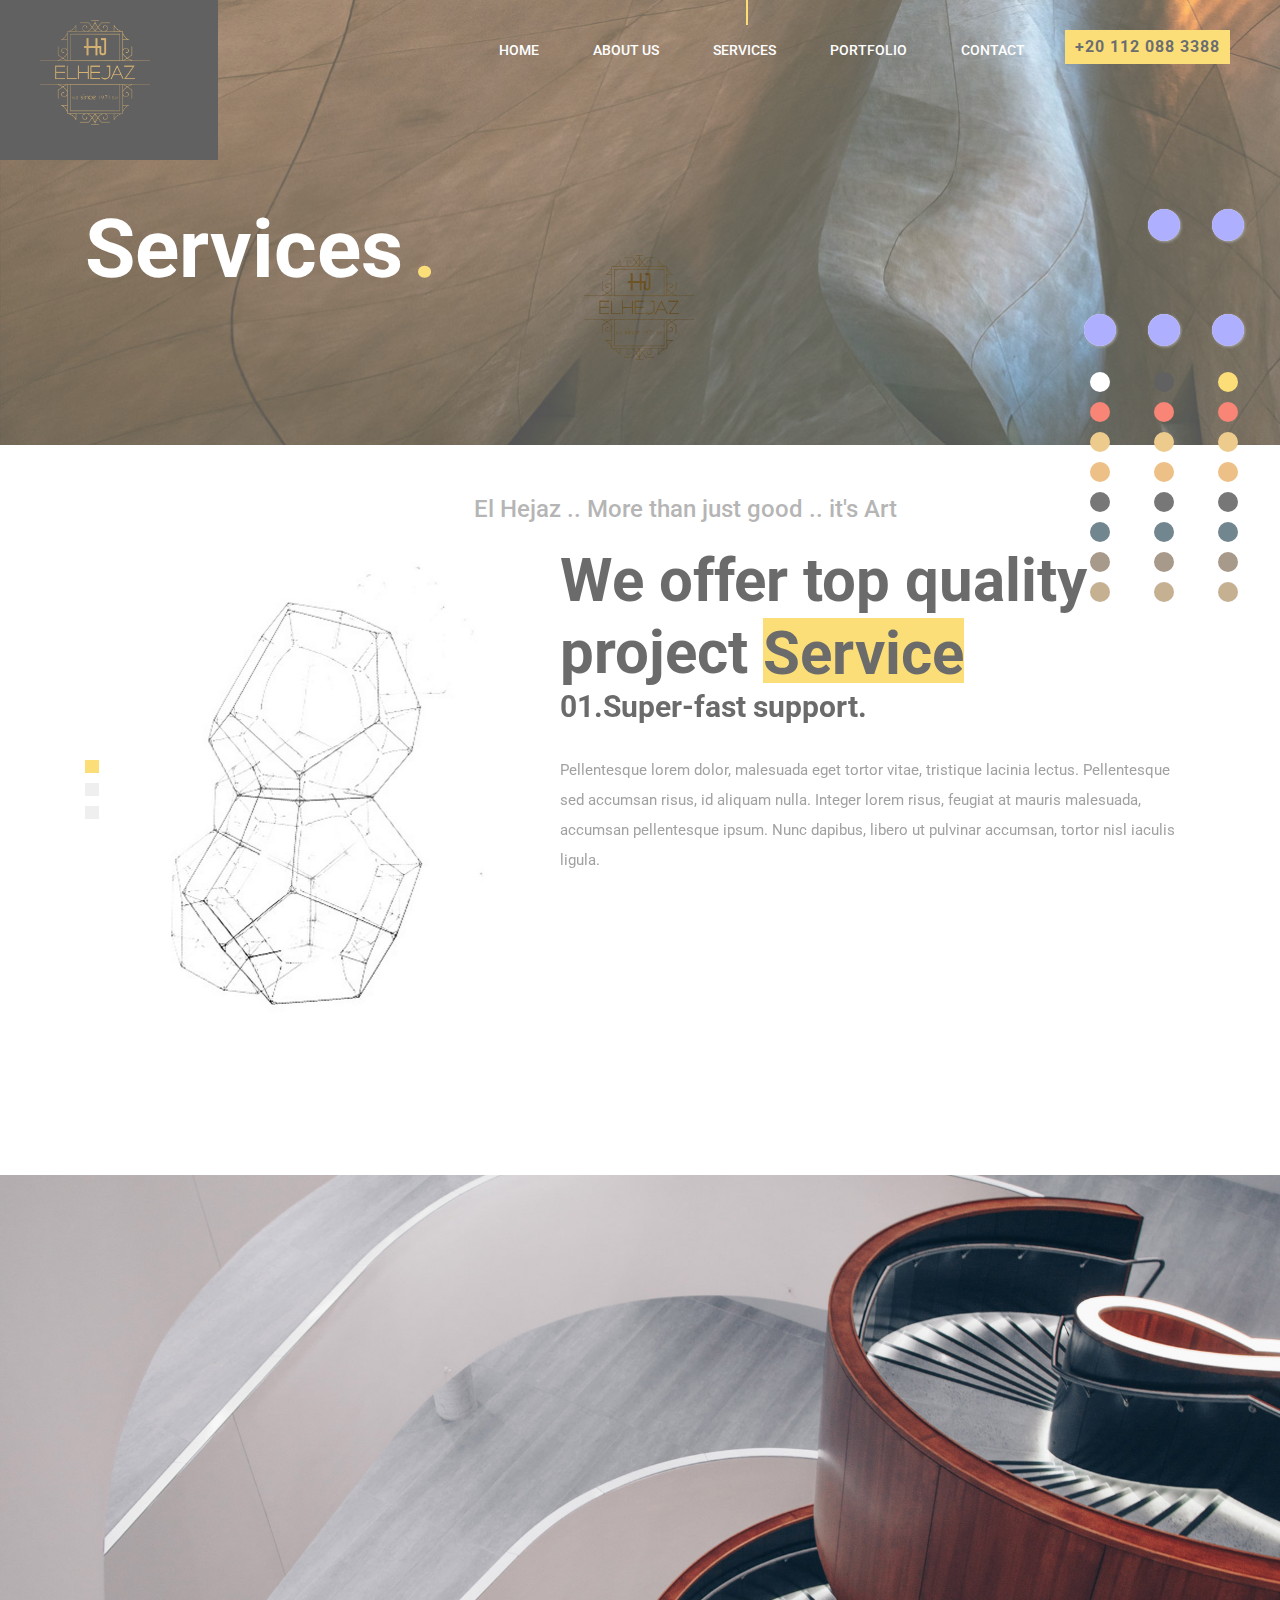
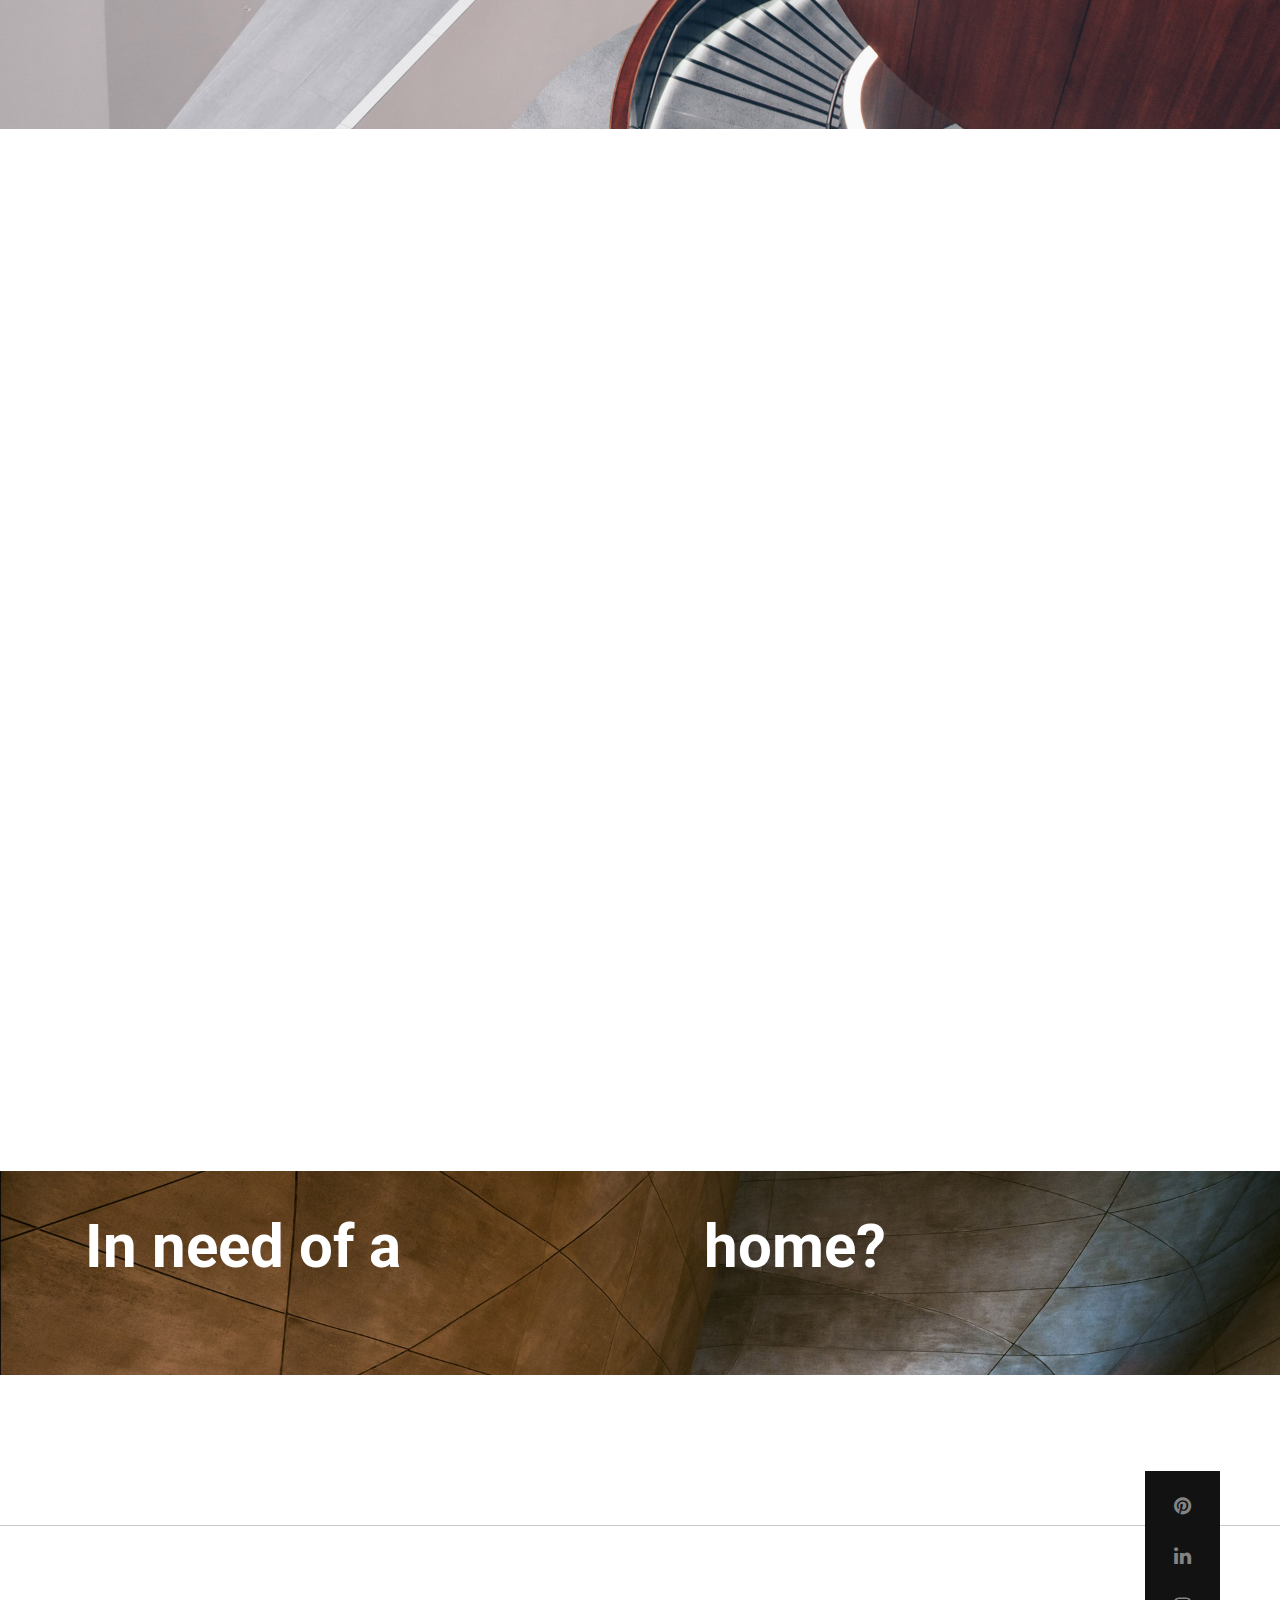
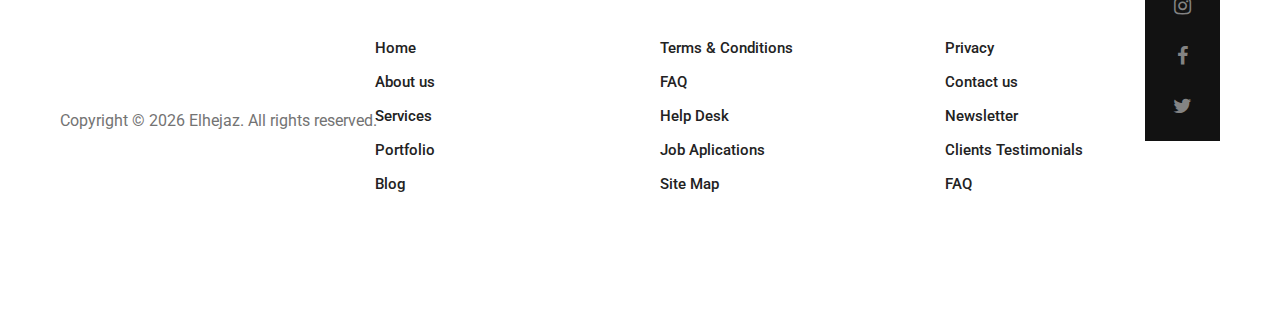
<file: service.html>
<!DOCTYPE html>
<html lang="en">

<head>
    <title>Elhejaz</title>
    <meta charset="UTF-8">
    <meta name="description" content="Elhejaz">
    <meta name="keywords" content="arcade, architecture, onepage, creative, html">
    <meta name="viewport" content="width=device-width, initial-scale=1.0">
    <!-- Favicon -->
    <link href="img/favicon.ico" rel="shortcut icon" />

    <!-- Google Fonts -->
    <link href="https://fonts.googleapis.com/css?family=Roboto:300,400,500,700" rel="stylesheet">

    <!-- Stylesheets -->
    <link rel="stylesheet" href="css/bootstrap.min.css" />
    <link rel="stylesheet" href="css/font-awesome.min.css" />
    <link rel="stylesheet" href="css/animate.css" />
    <link rel="stylesheet" href="css/owl.carousel.css" />
    <link href="https://unpkg.com/aos@2.3.1/dist/aos.css" rel="stylesheet">
    <link rel="stylesheet" href="css/style.min.css" />


    <!--[if lt IE 9]>
	  <script src="https://oss.maxcdn.com/html5shiv/3.7.2/html5shiv.min.js"></script>
	  <script src="https://oss.maxcdn.com/respond/1.4.2/respond.min.js"></script>
	<![endif]-->

</head>

<body>
    <!-- Page Preloder -->
    <div id="preloder">
        <a href="index.html" class="logo-area-loader">
            <img src="img/logo.png" class="logo" alt="">
        </a>
        <div class="loader"></div>

        <h3 style="
        font-weight: 500;
        position: absolute;
        top: 55%;
        left: 37%;
        ">El Hejaz .. More than just good .. it's Art</h3>
    </div>

    <!-- Header section start -->
    <header class="header-area">
        <a href="index.html" class="logo-area">
            <img src="img/logo.png" class="logo" alt="">
        </a>
        <div class="nav-switch">
            <i class="fa fa-bars"></i>
        </div>
        <div class="phone-number">+20 112 088 3388</div>
        <nav class="nav-menu">
            <ul>
                <li><a href="index.html">Home</a></li>
                <li><a href="about.html">About us</a></li>
                <li class="active"><a href="service.html">Services</a></li>
                <li><a href="portfolio.html">Portfolio</a></li>
                <li><a href="contact.html">Contact</a></li>
            </ul>
        </nav>
    </header>
    <!-- Header section end -->


    <!-- Page header section start -->
    <section class="page-header-section set-bg" data-setbg="img/header-bg.jpg">
        <div class="container">
            <h1 class="header-title" data-aos="fade-up" data-aos-duration="1000">Services<span>.</span></h1>
        </div>
    </section>
    <!-- Page header section end -->



    <!-- Intro section start -->
    <section class="intro-section spad">
        <div class="container">
            <div class="row">
                <div class="col-lg-5">
                    <div class="service-slider" data-aos="zoom-in-right" data-aos-duration="1000">
                        <div class="ss-single">
                            <img src="img/service/1.jpg" alt="">
                        </div>
                        <div class="ss-single">
                            <img src="img/service/2.jpg" alt="">
                        </div>
                        <div class="ss-single">
                            <img src="img/service/3.jpg" alt="">
                        </div>
                    </div>
                </div>
                <div class="col-lg-7 service-text">
                    <h1 class="sp-title">We offer top quality project <span class="reveal-holder" style="height: 65px;margin-bottom: -10px; " data-aos="reveal-item">
                        <div class="reveal-block right" data-aos="reveal-right"></div>
                        <span>Service</span>
                        </span>
                    </h1>
                    <h2 data-aos="fade-right" data-aos-duration="1000">01.Super-fast support.</h2>
                    <p data-aos="fade-up" data-aos-duration="1000">Pellentesque lorem dolor, malesuada eget tortor vitae, tristique lacinia lectus. Pellentesque sed accumsan risus, id aliquam nulla. Integer lorem risus, feugiat at mauris malesuada, accumsan pellentesque ipsum. Nunc dapibus, libero
                        ut pulvinar accumsan, tortor nisl iaculis ligula. </p>
                    <ol>
                        <li data-aos="fade-right" data-aos-duration="750">02.Detailed documentation. </li>
                        <li data-aos="fade-right" data-aos-duration="500" data-aos-delay="400">03.Clean code.</li>
                        <li data-aos="fade-right" data-aos-duration="500" data-aos-delay="800">04.Great themes.</li>
                    </ol>
                </div>
            </div>
        </div>
    </section>
    <!-- Intro section end -->


    <!-- Service box section start -->
    <div class="service-box-section spad set-bg" data-setbg="img/service-bg.jpg">
        <div class="container">
            <div class="row">
                <div class="col-lg-4 col-md-6">
                    <div class="solid-service-box" data-aos="flip-left" data-aos-duration="1500">
                        <h2>01.</h2>
                        <h3>The idea</h3>
                        <p>Fusce commodo tincidunt convallis. <br> Nunc at purus vitae nisl sagittis grav ida ut sit amet diam.</p>
                        <a href="#" class="readmore">READ MORE</a>
                    </div>
                </div>
                <div class="col-lg-4 col-md-6" data-aos="flip-up" data-aos-duration="1500">
                    <div class="solid-service-box">
                        <h2>02.</h2>
                        <h3>Behind the work</h3>
                        <p>Fusce commodo tincidunt convallis. <br> Nunc at purus vitae nisl sagittis grav ida ut sit amet diam.</p>
                        <a href="#" class="readmore">READ MORE</a>
                    </div>
                </div>
                <div class="col-lg-4 col-md-12" data-aos="flip-right" data-aos-duration="1500">
                    <div class="solid-service-box">
                        <h2>03.</h2>
                        <h3>The Success</h3>
                        <p>Fusce commodo tincidunt convallis. <br> Nunc at purus vitae nisl sagittis grav ida ut sit amet diam.</p>
                        <a href="#" class="readmore">READ MORE</a>
                    </div>
                </div>
            </div>
        </div>
    </div>
    <!-- Service box section end -->


    <!-- Service section start -->
    <section class="service-section spad">
        <div class="container">
            <div class="section-title">
                <div class="reveal-holder" data-aos="reveal-item">
                    <div class="reveal-block right" data-aos="reveal-right"></div>
                    <h1>Service</h1>
                </div>
            </div>
            <div class="row">
                <div class="col-lg-4 col-md-6" data-aos="zoom-in-right" data-aos-duration="1000">
                    <div class="service-box">
                        <div class="sb-icon">
                            <div class="sb-img-icon">
                                <img src="img/icon/dark/1.png" alt="">
                            </div>
                        </div>
                        <h3>Plans and Projects</h3>
                        <p>Lorem ipsum dolor sit amet, consectetur adipiscing elit. Integer sed dui eget lorem tincidunt.</p>
                        <a href="#" class="readmore">READ MORE</a>
                    </div>
                </div>
                <div data-aos="zoom-in-up" data-aos-duration="1000" class="col-lg-4 col-md-6">
                    <div class="service-box">
                        <div class="sb-icon">
                            <div class="sb-img-icon">
                                <img src="img/icon/dark/2.png" alt="">
                            </div>
                        </div>
                        <h3>Conceptual Architecture</h3>
                        <p>Lorem ipsum dolor sit amet, consectetur adipiscing elit. Integer sed dui eget lorem tincidunt.</p>
                        <a href="#" class="readmore">READ MORE</a>
                    </div>
                </div>
                <div data-aos="zoom-in-left" data-aos-duration="1000" class="col-lg-4 col-md-6">
                    <div class="service-box">
                        <div class="sb-icon">
                            <div class="sb-img-icon">
                                <img src="img/icon/dark/3.png" alt="">
                            </div>
                        </div>
                        <h3>Apartment Buildings</h3>
                        <p>Lorem ipsum dolor sit amet, consectetur adipiscing elit. Integer sed dui eget lorem tincidunt.</p>
                        <a href="#" class="readmore">READ MORE</a>
                    </div>
                </div>
                <div data-aos="zoom-in-right" data-aos-duration="1000" class="col-lg-4 col-md-6">
                    <div class="service-box">
                        <div class="sb-icon">
                            <div class="sb-img-icon">
                                <img src="img/icon/dark/4.png" alt="">
                            </div>
                        </div>
                        <h3>Skyscrapers Buildings</h3>
                        <p>Lorem ipsum dolor sit amet, consectetur adipiscing elit. Integer sed dui eget lorem tincidunt.</p>
                        <a href="#" class="readmore">READ MORE</a>
                    </div>
                </div>
                <div data-aos="zoom-in-up" data-aos-duration="1000" class="col-lg-4 col-md-6">
                    <div class="service-box">
                        <div class="sb-icon">
                            <div class="sb-img-icon">
                                <img src="img/icon/dark/5.png" alt="">
                            </div>
                        </div>
                        <h3>Documentation</h3>
                        <p>Lorem ipsum dolor sit amet, consectetur adipiscing elit. Integer sed dui eget lorem tincidunt.</p>
                        <a href="#" class="readmore">READ MORE</a>
                    </div>
                </div>
                <div data-aos="zoom-in-left" data-aos-duration="1000" class="col-lg-4 col-md-6">
                    <div class="service-box">
                        <div class="sb-icon">
                            <div class="sb-img-icon">
                                <img src="img/icon/dark/6.png" alt="">
                            </div>
                        </div>
                        <h3>Restauration Projects</h3>
                        <p>Lorem ipsum dolor sit amet, consectetur adipiscing elit. Integer sed dui eget lorem tincidunt.</p>
                        <a href="#" class="readmore">READ MORE</a>
                    </div>
                </div>
            </div>
        </div>
    </section>
    <!-- Service section end -->



    <section class="promo-section pt-0">
        <div class="promo-box set-bg" data-setbg="img/bg.jpg">
            <div class="container">
                <div class="row">
                    <div class="col-lg-9 promo-text">
                        <h1 class="sp-title">In need of a <span class="reveal-holder" style="height: 65px;margin-bottom: -10px; margin-right: 20px; " data-aos="reveal-item">
                            <div class="reveal-block right" data-aos="reveal-right"></div>
                            <span>fabulouse</span>
                            </span>home?</h1>
                        </h1>
                        <p data-aos="fade-up" data-aos-duration="1000">Pellentesque lorem dolor, malesuada eget tortor vitae, tristique lacinia lectus. Pellentesque sed accumsan risus.</p>
                    </div>
                    <div class="col-lg-3 text-lg-right">
                        <a href="#" class="site-btn sb-light mt-4" data-aos="fade-left" data-aos-duration="1000">Get in Touch</a>
                    </div>
                </div>
            </div>
        </div>
    </section>




    <!-- Footer section start -->
    <footer class="footer-section">
        <div class="footer-social">
            <div class="social-links">
                <a href="#"><i class="fa fa-pinterest"></i></a>
                <a href="#"><i class="fa fa-linkedin"></i></a>
                <a href="#"><i class="fa fa-instagram"></i></a>
                <a href="#"><i class="fa fa-facebook"></i></a>
                <a href="#"><i class="fa fa-twitter"></i></a>
            </div>
        </div>
        <div class="container">
            <div class="row">
                <div class="col-lg-9 offset-lg-3">
                    <div class="row">
                        <div class="col-md-4">
                            <div class="footer-item">
                                <ul>
                                    <li><a href="#">Home</a></li>
                                    <li><a href="#">About us</a></li>
                                    <li><a href="#">Services</a></li>
                                    <li><a href="#">Portfolio</a></li>
                                    <li><a href="#">Blog</a></li>
                                </ul>
                            </div>
                        </div>
                        <div class="col-md-4">
                            <div class="footer-item">
                                <ul>
                                    <li><a href="#">Terms & Conditions</a></li>
                                    <li><a href="#">FAQ</a></li>
                                    <li><a href="#">Help Desk</a></li>
                                    <li><a href="#">Job Aplications</a></li>
                                    <li><a href="#">Site Map</a></li>
                                </ul>
                            </div>
                        </div>
                        <div class="col-md-4">
                            <div class="footer-item">
                                <ul>
                                    <li><a href="#">Privacy</a></li>
                                    <li><a href="#">Contact us</a></li>
                                    <li><a href="#">Newsletter</a></li>
                                    <li><a href="#">Clients Testimonials</a></li>
                                    <li><a href="#">FAQ</a></li>
                                </ul>
                            </div>
                        </div>
                    </div>
                </div>
            </div>
        </div>
        <div class="copyright">Copyright &copy;
            <script>
                document.write(new Date().getFullYear());
            </script> Elhejaz. All rights reserved. </div>
        <!-- color picker -->
        <div class="picker-container">

            <div>
                <div class="picker-input-wrapper no-border">
                    <input type="color" name="cback_3" id="cback_3" value="#8888ff" />
                </div>
                <div class="picker-btn-wrapper">
                    <button class="cback-btn no-border" id="cback_btn_1"></button>
                    <button class="cback-btn no-border" id="cback_btn_2"></button>
                    <button class="cback-btn no-border" id="cback_btn_3"></button>
                    <button class="cback-btn no-border" id="cback_btn_4"></button>
                    <button class="cback-btn no-border" id="cback_btn_5"></button>
                    <button class="cback-btn no-border" id="cback_btn_6"></button>
                    <button class="cback-btn no-border" id="cback_btn_7"></button>
                    <button class="cback-btn no-border" id="cback_btn_8"></button>
                </div>
            </div>
            <div>
                <div class="picker-input-wrapper no-border">
                    <input type="color" name="csecondary_3" id="csecondary_3" value="#8888ff" />
                </div>
                <div class="picker-btn-wrapper">
                    <button class="csecondary-btn no-border" id="csecondary_btn_1"></button>
                    <button class="csecondary-btn no-border" id="csecondary_btn_2"></button>
                    <button class="csecondary-btn no-border" id="csecondary_btn_3"></button>
                    <button class="csecondary-btn no-border" id="csecondary_btn_4"></button>
                    <button class="csecondary-btn no-border" id="csecondary_btn_5"></button>
                    <button class="csecondary-btn no-border" id="csecondary_btn_6"></button>
                    <button class="csecondary-btn no-border" id="csecondary_btn_7"></button>
                    <button class="csecondary-btn no-border" id="csecondary_btn_8"></button>
                </div>
            </div>
            <div>
                <div class="picker-input-wrapper no-border">
                    <input type="color" name="cp_3" id="cp_3" value="#8888ff" />
                </div>
                <div class="picker-btn-wrapper">
                    <button class="cp-btn no-border" id="cp_btn_1"></button>
                    <button class="cp-btn no-border" id="cp_btn_2"></button>
                    <button class="cp-btn no-border" id="cp_btn_3"></button>
                    <button class="cp-btn no-border" id="cp_btn_4"></button>
                    <button class="cp-btn no-border" id="cp_btn_5"></button>
                    <button class="cp-btn no-border" id="cp_btn_6"></button>
                    <button class="cp-btn no-border" id="cp_btn_7"></button>
                    <button class="cp-btn no-border" id="cp_btn_8"></button>
                </div>
            </div>


        </div>
        <div class="picker-container1">


            <div class="picker-input-wrapper no-border">
                <input type="color" name="ctext_1" id="ctext_1" value="#8888ff" />
            </div>


            <div class="picker-input-wrapper no-border">
                <input type="color" name="ctext_2" id="ctext_2" value="#8888ff" />
            </div>

        </div>
    </footer>
    <!-- Footer section end -->




    <!--====== Javascripts & Jquery ======-->
    <script src="js/jquery-2.1.4.min.js"></script>
    <script src="https://unpkg.com/aos@next/dist/aos.js"></script>
    <script src="js/bootstrap.min.js"></script>
    <script src="js/isotope.pkgd.min.js"></script>
    <script src="js/owl.carousel.min.js"></script>
    <script src="js/jquery.owl-filter.js"></script>
    <script src="js/magnific-popup.min.js"></script>
    <script src="js/circle-progress.min.js"></script>
    <script src="js/main.js"></script>
    <script src="js/colorpicker.js"></script>
    <script>
        AOS.init({
            duration: 500,
            easing: 'ease-out-quart',
            once: false
        });
    </script>
</body>

</html>
</file>
<file: css/style.min.css>
:root{--primary-color: #F9CE34;--secondary-color: #121212;--background-color: #fff;--whitetexts-color: #fff;--darktexts-color: #222;--colorprimary-1: #F9CE34;--colorprimary-2: #f54831;--colorprimary-3: #e5b155;--colorprimary-4: #e3a14a;--colorprimary-5: #333;--colorprimary-6: #2c4a58;--colorprimary-7: #7c6850;--colorprimary-8: #a98a5a;--colorsecondary-1: #121212;--colorsecondary-2: #f54831;--colorsecondary-3: #e5b155;--colorsecondary-4: #e3a14a;--colorsecondary-5: #333;--colorsecondary-6: #2c4a58;--colorsecondary-7: #7c6850;--colorsecondary-8: #a98a5a;--colorbackground-1: #fff;--colorbackground-2: #f54831;--colorbackground-3: #e5b155;--colorbackground-4: #e3a14a;--colorbackground-5: #333;--colorbackground-6: #2c4a58;--colorbackground-7: #7c6850;--colorbackground-8: #a98a5a;--colors-count: 8}html,body{height:100%;font-family:'Roboto', sans-serif}h1,h2,h3,h4,h5,h6{color:var(--darktexts-color);margin:0;margin-bottom:10px;font-weight:700}h1{font-size:60px;margin-bottom:40px}h1 span{background:var(--primary-color);padding:0 10px;color:var(--darktexts-color);display:inline-block}h2{font-size:36px}h3{font-size:24px;margin-bottom:30px}h4{font-size:15px}p{font-size:15px;color:#727272;line-height:2}img{max-width:100%}input:focus,select:focus,button:focus,textarea:focus{outline:none}a:hover,a:focus{text-decoration:none;outline:none}ul,ol{padding:0;margin:0}.sp-title{font-size:60px;margin-bottom:0}.sp-title span{background:var(--primary-color);padding:0 0;color:var(--darktexts-color);display:inline-block}.pt100{padding-top:100px}.pb100{padding-bottom:100px}.pt50{padding-top:50px}.pb50{padding-bottom:50px}.mb100{margin-bottom:100px}.spad{padding:100px 0}.section-title{margin-bottom:75px}.section-title h1,.section-title h2{display:inline-block;background:var(--primary-color);padding:0 20px;margin-bottom:0;font-size:60px}.set-bg{background-size:cover;background-repeat:no-repeat}#preloder{position:fixed;width:100%;height:100%;top:0;left:0;z-index:999999;background:var(--background-color)}.loader{width:30px;height:30px;border:3px solid #000;position:absolute;top:50%;left:50%;margin-top:-13px;margin-left:-13px;border-radius:60px;border-left-color:transparent;animation:loader 0.8s linear infinite;-webkit-animation:loader 0.8s linear infinite}@keyframes loader{0%{-webkit-transform:rotate(0deg);transform:rotate(0deg)}50%{-webkit-transform:rotate(180deg);transform:rotate(180deg)}100%{-webkit-transform:rotate(360deg);transform:rotate(360deg)}}@-webkit-keyframes loader{0%{-webkit-transform:rotate(0deg)}50%{-webkit-transform:rotate(180deg)}100%{-webkit-transform:rotate(360deg)}}.site-btn{display:inline-block;font-weight:700;border:4px solid;min-width:200px;text-align:center;padding:19px 0;position:relative;background-color:transparent;margin-right:15px;z-index:1}.site-btn:after,.site-btn:before{position:absolute;content:"";width:26px;height:4px;right:-15px}.site-btn:after{bottom:8px}.site-btn:before{bottom:18px}.site-btn.sb-light{color:var(--whitetexts-color)}.site-btn.sb-light:after,.site-btn.sb-light:before{background:var(--whitetexts-color);-webkit-animation-name:slideInRight;animation-name:slideInRight;--animate-duration: 1s;--animate-delay: 5s;--animate-repeat: 1}.site-btn.sb-dark{color:var(--darktexts-color)}.site-btn.sb-dark:after,.site-btn.sb-dark:before{background:var(--darktexts-color);-webkit-animation-name:slideInRight;animation-name:slideInRight;--animate-duration: 1s;--animate-delay: 5s;--animate-repeat: 1}.site-btn.sb-solid-color{background:var(--primary-color);border-color:var(--primary-color)}.site-btn.sb-solid-color:after,.site-btn.sb-solid-color:before{background:var(--darktexts-color)}.site-btn.sb-solid-dark{background:var(--secondary-color);border-color:var(--secondary-color);color:var(--primary-color)}.site-btn.sb-solid-dark:after,.site-btn.sb-solid-dark:before{background:var(--primary-color)}@-webkit-keyframes slideInRight{from{-webkit-transform:translate3d(100%, 0, 0);transform:translate3d(100%, 0, 0);visibility:visible}to{-webkit-transform:translate3d(0, 0, 0);transform:translate3d(0, 0, 0)}}@keyframes slideInRight{from{-webkit-transform:translate3d(100%, 0, 0);transform:translate3d(100%, 0, 0);visibility:visible}to{-webkit-transform:translate3d(0, 0, 0);transform:translate3d(0, 0, 0)}}.element{margin-bottom:100px}.accordion-area .panel{margin-bottom:15px}.accordion-area .panel-header{background:#f0f0f0;display:block;padding:12px 50px;font-size:14px;font-weight:700;position:relative;-webkit-transition:all 0.4s ease-out 0s;transition:all 0.4s ease-out 0s}.accordion-area .panel-header.active{background:var(--primary-color)}.accordion-area .panel-header.active .panel-link:after{content:"-"}.accordion-area .panel-header.active .panel-link.collapsed:after{content:"+"}.accordion-area .panel-link{position:absolute;right:0;top:0;height:100%;width:50px;background:var(--primary-color);border:none;cursor:pointer}.accordion-area .panel-body{padding:0 5px}.accordion-area .panel-body p{font-size:14px;margin-bottom:0;padding-top:25px}.accordion-area .panel-link:after{content:"+";position:absolute;left:50%;font-size:16px;font-weight:700;top:50%;line-height:16px;margin-top:-8px;margin-left:-4px}.tab-element .nav-tabs{border-bottom:none;margin-bottom:35px}.tab-element .nav-tabs .nav-link{border:none;background:#f0f0f0;border-radius:0;margin-right:5px;font-size:14px;font-weight:500;color:var(--secondary-color);padding:15px 30px}.tab-element .nav-tabs .nav-link.active{background:var(--primary-color);border:none}.tab-element .nav-tabs .nav-link:hover{border:none}.tab-element .tab-pane h4{font-size:18px;margin:25px 0 20px}.tab-element .tab-pane p{font-size:14px}.circle-progress{text-align:center;padding-top:30px;display:inline-block}.circle-progress .prog-circle{position:relative;margin-bottom:-155px}.circle-progress .prog-circle:after{position:absolute;content:"";width:177px;height:177px;left:9px;top:9px;border-radius:50%;border:2px solid var(--background-color);z-index:1}.circle-progress canvas{-webkit-transform:rotate(90deg);transform:rotate(90deg)}.circle-progress .progress-info{width:100%;border-radius:150px;margin:0 auto;padding-top:22px}.circle-progress .progress-info h2{font-size:48px}.circle-progress .prog-title{text-align:center;margin-top:100px}.circle-progress .prog-title h3{font-size:18px;color:#727272}.img-popup-warp .mfp-content{opacity:0;-webkit-transform:scale(0.8);transform:scale(0.8);-webkit-transition:all 0.4s;transition:all 0.4s}.img-popup-warp.mfp-ready .mfp-content{opacity:1;-webkit-transform:scale(1);transform:scale(1)}.header-area{position:absolute;width:100%;top:0;z-index:50;-webkit-transition:all 250ms;transition:all 250ms}.sticky{background-color:var(--secondary-color);position:fixed;top:0;z-index:1001;width:100%;-webkit-transform:translateY(-100%);transform:translateY(-100%)}.sticky .logo-area{width:12%;float:left;display:inline-block;background:var(--secondary-color);padding-top:10px;padding-bottom:10px;padding-left:30px}.sticky_change{-webkit-transform:translateY(0);transform:translateY(0)}.sticky+.content{padding-top:102px}.logo-area{width:17%;float:left;display:inline-block;background:var(--secondary-color);padding:20px 40px 35px}.logo-area-loader{width:17%;position:absolute;top:35%;left:51%;-webkit-transform:translate(-50%, -50%);transform:translate(-50%, -50%);background:transparent;padding:20px 40px 35px}.phone-number{float:right;display:inline-block;padding:5px 10px;background:var(--primary-color);font-weight:700;letter-spacing:1px;margin-top:30px;margin-right:50px}.nav-switch{display:none}.nav-menu{display:inline-block;float:right}.nav-menu ul{list-style:none}.nav-menu ul li{display:inline}.nav-menu ul li a{display:inline-block;padding:40px 10px 5px;text-transform:uppercase;margin-right:30px;font-size:14px;color:var(--whitetexts-color);font-weight:500;position:relative}.nav-menu ul li a:after{position:absolute;content:"";width:2px;height:0;left:50%;margin-left:1px;top:0;background:var(--primary-color);-webkit-transition:all 0.4s;transition:all 0.4s}.nav-menu ul li a:hover:after{height:25px}.nav-menu ul li.active>a:after{height:25px}.hero-section{height:960px;position:relative}.left-bar{position:absolute;width:100px;height:90%;background:var(--secondary-color);z-index:20}.left-bar .left-bar-content{position:absolute;width:100%;bottom:0;text-align:center;margin-bottom:90px}.social-links a{display:block;color:#838383;margin-bottom:20px;font-size:20px;-webkit-transition:all 0.4s;transition:all 0.4s}.social-links a:hover{color:var(--primary-color)}.hero-right-text{position:absolute;right:140px;-webkit-transform:rotate(-90deg);transform:rotate(-90deg);-webkit-transform-origin:right center;transform-origin:right center;bottom:60%;z-index:30;color:var(--whitetexts-color);text-transform:uppercase;letter-spacing:20px}.hero-slider .hero-slide-item{width:100%;height:960px;display:table}.hero-slider .hero-slide-item .slide-inner{display:table-cell;vertical-align:middle;position:relative}.hero-slider .owl-nav{position:absolute;display:inline-block;left:350px;bottom:70px}.hero-slider .owl-nav .owl-prev,.hero-slider .owl-nav .owl-next{display:inline-block;margin-right:30px;font-size:14px;font-weight:700;color:var(--whitetexts-color);letter-spacing:1px;-webkit-transition:all 0.4s;transition:all 0.4s}.hero-slider .owl-nav .owl-prev:hover,.hero-slider .owl-nav .owl-next:hover{color:var(--primary-color)}.hero-slider .owl-nav .owl-prev i{margin-right:5px}.hero-slider .owl-nav .owl-next{margin-right:0px}.hero-slider .owl-nav .owl-next i{margin-left:5px}.slide-num-holder{width:153px;height:125px;position:absolute;right:60px;background:var(--secondary-color);bottom:80px;z-index:111;text-align:right;padding-right:20px;padding-top:60px;color:var(--whitetexts-color);font-weight:700}.slide-num-holder span{font-size:48px;color:var(--primary-color);position:relative;top:-10px;right:-10px}.slide-content{margin-left:350px;margin-bottom:50px;padding-left:190px;padding-top:25%;padding-bottom:70px;position:relative;opacity:1;-webkit-transition:all 0.6s;transition:all 0.6s}.slide-content:after{position:absolute;content:"";height:calc(75% + 50px);width:300px;border-top:150px solid var(--primary-color);border-left:150px solid var(--primary-color);border-bottom:90px solid var(--primary-color);top:25%;left:0;opacity:0.73}.slide-content h2{color:var(--whitetexts-color);font-size:80px;line-height:80px}.owl-item.active .slide-content{opacity:1}.parallax{background-image:url("../img/bg.jpg");height:35%;background-attachment:fixed;background-position:center;background-repeat:no-repeat;background-size:cover}.parallax-head{background-image:url("../img/bg.jpg");height:100%;background-attachment:fixed;background-position:center;background-repeat:no-repeat;background-size:cover}.intro-text p{margin-bottom:50px}.service-box{margin-bottom:30px}.service-box .sb-icon{margin-bottom:30px;width:100px;height:125px;text-align:center;position:relative;overflow:hidden;background-color:transparent;-webkit-transition:all 0.4s;transition:all 0.4s}.service-box .sb-icon .sb-img-icon{position:absolute;left:0;bottom:0;-webkit-transition:all 0.3s;transition:all 0.3s}.service-box .sb-icon .sb-img-icon img{opacity:0.2;max-height:70px;-webkit-transition:all 0.3s;transition:all 0.3s}.service-box .sb-icon::after{content:"";position:absolute;width:100%;height:100%;color:var(--whitetexts-color);left:25px;top:-80px;-webkit-transform:rotate(-65deg);transform:rotate(-65deg)}.service-box .readmore{font-size:12px;font-weight:700;color:var(--darktexts-color);display:inline-block;padding:2px 0;background-color:transparent;-webkit-transition:all 0.4s;transition:all 0.4s}.service-box:hover .sb-icon{background-color:var(--primary-color)}.service-box:hover .sb-icon .sb-img-icon{left:15px;margin-bottom:5px}.service-box:hover .sb-icon .sb-img-icon img{opacity:1}.service-box:hover .readmore{background-color:var(--primary-color);padding:2px 10px}.cta-section{position:relative;margin-bottom:100px}.cta-section:after{content:"";position:absolute;width:67%;height:100%;right:0;top:0;background:var(--secondary-color);z-index:2}.cta-section .cta-image-box{position:absolute;width:50%;height:100%;left:0;background-image:url("../img/cta-img.jpg");background-repeat:no-repeat;background-size:cover}.cta-section .container{position:relative;z-index:9}.cta-section .cta-content h2{color:var(--whitetexts-color)}.cta-section .cta-content p{color:var(--whitetexts-color);margin-bottom:30px}.cta-section .cta-content .cta-img-icon{display:inline-block;height:80px;position:relative;width:50px;margin-right:40px;margin-bottom:30px}.cta-section .cta-content .cta-img-icon:last-child{margin-right:0}.cta-section .cta-content .cta-img-icon img{position:absolute;left:0;bottom:0;max-height:100%}.milestone{min-height:110px;padding-left:43px;padding-top:15px;position:relative}.milestone img{padding-left:4%;padding-top:4%}.milestone h2{margin-bottom:0;font-size:68px;display:inline-block;float:left;position:relative;z-index:1}.milestone h3{float:left;font-size:21px;margin-top:10px;margin-left:10px;position:relative;z-index:1;font-weight:500}.milestone p{float:left;font-size:18px;margin-left:15px;line-height:1.5;margin-top:-9%;position:relative;z-index:1;font-weight:400}.milestone:after{position:absolute;content:"";width:110px;height:110px;left:0;top:0;background:#efefef;-webkit-transition:all 0.3s;transition:all 0.3s}.milestone:hover:after{background:var(--primary-color)}.projects-filter-nav{list-style:none;text-align:right;margin-top:20px}.projects-filter-nav li{display:inline-block;margin-left:25px;color:#747474;font-size:18px;font-weight:500;padding:0 5px;cursor:pointer;-webkit-transition:.4s;transition:.4s}.projects-filter-nav li.btn-active{background:var(--primary-color);color:var(--darktexts-color)}.projects-slider{padding:0 40px;margin-top:60px}.projects-slider .single-project{height:550px;width:100%;background:#333;transition:.8s;-webkit-transition:.8s;transform:translateX(0);-webkit-transform:translateX(0);opacity:1}.projects-slider .single-project .project-content{padding:50px;height:100%;background:rgba(13,13,13,0.5);-webkit-transition:all 0.4s ease 0s;transition:all 0.4s ease 0s;opacity:0}.projects-slider .single-project .project-content h2{color:var(--whitetexts-color);font-weight:500;position:relative;top:20px;-webkit-transition:all 0.6s ease 0s;transition:all 0.6s ease 0s}.projects-slider .single-project .project-content p{color:var(--primary-color);font-weight:500;position:relative;top:40px;-webkit-transition:all 0.4s ease 0s;transition:all 0.4s ease 0s}.projects-slider .single-project .seemore{position:absolute;right:50px;bottom:30px;background:var(--primary-color);font-size:14px;font-weight:700;color:var(--secondary-color);display:inline-block;padding:2px 8px;-webkit-transition:all 0.4s ease 0s;transition:all 0.4s ease 0s}.projects-slider .single-project:hover .project-content{opacity:1}.projects-slider .single-project:hover .project-content h2,.projects-slider .single-project:hover .project-content p{top:0}.projects-slider .single-project:hover .seemore{bottom:50px}.projects-slider .single-project.__loading{opacity:0;transform:translateX(40px);-webkit-transform:translateX(40px)}.projects-slider .owl-nav{text-align:right;max-width:1170px;margin:40px auto 0}.projects-slider .owl-nav .owl-prev,.projects-slider .owl-nav .owl-next{display:inline-block;margin-right:20px;font-size:14px;font-weight:700;color:var(--darktexts-color);letter-spacing:1px;-webkit-transition:all 0.4s;transition:all 0.4s;padding:0 5px}.projects-slider .owl-nav .owl-prev:hover,.projects-slider .owl-nav .owl-next:hover{background:var(--primary-color)}.projects-slider .owl-nav .owl-prev i{margin-right:5px}.projects-slider .owl-nav .owl-next{margin-right:0px}.projects-slider .owl-nav .owl-next i{margin-left:5px}.client-slider .single-brand{display:table;height:80px;width:100%}.client-slider .single-brand a{display:table-cell;vertical-align:middle;text-align:center}.client-slider .single-brand a img{width:70%;margin:0 auto;opacity:0.5;-webkit-transition:all 0.4s;transition:all 0.4s}.client-slider .single-brand a:hover img{opacity:1}.footer-section{padding-top:110px;padding-bottom:110px;border-top:1px solid #c8c8c8;position:relative}.footer-section .copyright{position:absolute;top:50%;margin-top:-12px;left:60px;color:#737373}.footer-section .footer-social{width:75px;text-align:center;position:absolute;right:60px;top:-55px;padding-top:20px;background:var(--secondary-color)}.footer-item ul{list-style:none}.footer-item ul li{display:block;margin-bottom:10px}.footer-item ul li a{display:inline-block;font-size:15px;font-weight:500;color:var(--darktexts-color);padding:0 5px}.footer-item ul li a:hover{background:var(--primary-color)}.page-header-section{height:445px;padding-top:200px}.page-header-section .header-title{font-size:82px;color:var(--whitetexts-color)}.page-header-section .header-title span{background:none;color:var(--primary-color)}.testimonials-section{position:relative;margin:60px 0}.testimonials-section h1{color:var(--whitetexts-color)}.testimonials-section:after{content:"";position:absolute;width:67%;height:100%;right:0;top:0;background:var(--darktexts-color);z-index:2}.testimonials-section .testimonials-image-box{position:absolute;width:50%;height:calc(100% + 120px);left:0;top:-60px;background-image:url("../img/cta-img.jpg");background-repeat:no-repeat;background-size:cover}.testimonials-section .container{position:relative;z-index:9}.testimonials-section .qut{color:var(--primary-color);font-size:36px;margin-bottom:20px}.ts-item p{color:var(--whitetexts-color);font-style:italic;margin-bottom:50px}.ts-item h4{font-size:15px;font-weight:400;color:var(--primary-color);margin-bottom:0}.ts-item span{font-size:12px;color:var(--whitetexts-color)}.team-member{padding-right:67px;position:relative}.team-member img{min-width:100%}.team-member .member-info{position:absolute;padding-left:35px;padding-top:10px;padding-bottom:10px;width:230px;background:var(--whitetexts-color);bottom:37px;right:0;-webkit-box-shadow:6px 7px 20px rgba(114,114,114,0.21);box-shadow:6px 7px 20px rgba(114,114,114,0.21);-webkit-transition:all 0.4s;transition:all 0.4s}.team-member .member-info h2{font-size:30px;margin-bottom:0}.team-member .member-info p{color:var(--darktexts-color);font-size:15px;font-weight:500;margin-bottom:0}.team-member:hover .member-info{background:var(--primary-color);-webkit-box-shadow:0px 0px 0px rgba(114,114,114,0.21);box-shadow:0px 0px 0px rgba(114,114,114,0.21)}.promo-section{padding-top:90px;padding-bottom:150px}.promo-text h1{margin-bottom:20px}.promo-text p{font-size:16px;font-weight:500;color:var(--secondary-color);margin-bottom:0}.slide-num-holder.test-slider{right:auto;left:100%;bottom:-160px;width:160px;height:230px;padding-right:30px;padding-top:80px}.service-slider{position:relative}.service-slider .owl-controls{position:absolute;height:100%;width:14px;left:0;top:0;display:-ms-grid;display:grid}.service-slider .owl-dots{display:table-cell;vertical-align:middle}.service-slider .owl-dots .owl-dot{width:14px;height:13px;margin-bottom:10px;background:#e8e8e8}.service-slider .owl-dots .owl-dot.active{background:var(--primary-color)}.service-text h2{font-size:30px;margin-bottom:30px}.service-text p{margin-bottom:50px}.service-text ol{list-style:none}.service-text ol li{font-size:20px;font-weight:700;color:#727272;margin-bottom:20px}.solid-service-box{text-align:center;background:var(--background-color);padding:50px 30px;-webkit-transition:all 0.4s ease-out 0s;transition:all 0.4s ease-out 0s}.solid-service-box h2{font-size:48px;color:#727272;margin-bottom:20px;-webkit-transition:all 0.4s;transition:all 0.4s}.solid-service-box h3{margin-bottom:20px}.solid-service-box p{font-size:14px;margin-bottom:20px}.solid-service-box .readmore{font-size:12px;font-weight:700;text-transform:uppercase;color:var(--secondary-color);opacity:0;visibility:hidden;position:relative;bottom:-20px;-webkit-transition:all 0.4s;transition:all 0.4s}.solid-service-box:hover{background:var(--primary-color)}.solid-service-box:hover h2{color:var(--secondary-color)}.solid-service-box:hover .readmore{visibility:visible;opacity:1;bottom:0}.promo-box{width:1383px;margin:0 auto;padding:40px 0}.promo-box .promo-text h1,.promo-box .promo-text p{color:var(--whitetexts-color)}.blog-post{margin-bottom:120px}.blog-post .thumb{padding:25px;position:relative}.blog-post .thumb:after{position:absolute;content:"";width:100%;height:calc(100% - 100px);top:0;left:0;background:#f0f0f0;z-index:-1;-webkit-transition:all 0.4s ease-out 0s;transition:all 0.4s ease-out 0s}.blog-post .post-date{font-size:14px;font-weight:700;color:var(--secondary-color);display:inline-block;background:var(--primary-color);padding:4px 15px;margin-bottom:20px}.blog-post h2{font-size:30px}.blog-post h2 a{color:var(--secondary-color)}.blog-post p{margin-bottom:0}.blog-post .post-meta{margin-bottom:40px}.blog-post .post-meta a{color:#727272;font-size:12px;margin-right:10px}.blog-post .post-meta a i{font-size:16px;margin-left:5px}.blog-post:hover .thumb:after{background:var(--primary-color)}.pagination{display:inline-block;padding:20px 30px;background:var(--secondary-color);border-radius:0}.pagination a{font-size:18px;font-weight:700;color:var(--whitetexts-color)}.pagination a.active{font-size:48px;color:var(--primary-color)}.search{position:relative}.widget-area{margin-bottom:80px}.widget-area .widget-title{font-size:22px;margin-bottom:40px}.widget-area .search input{width:100%;background:#f0f0f0;border:none;font-size:12px;padding:10px;padding-right:35px;font-style:italic}.widget-area .search button{position:absolute;right:0;top:0;background:none;border:none;color:#838383;height:100%;width:40px}.widget-area ul{list-style:none}.widget-area ul li a{font-size:15px;display:inline-block;margin-bottom:15px;font-weight:500;color:#727272;padding:3px 10px;padding-left:25px;position:relative;-webkit-transition:all 0.3s;transition:all 0.3s}.widget-area ul li a:after{position:absolute;content:"+";color:#838383;left:5px;top:3px;-webkit-transition:all 0.3s;transition:all 0.3s}.widget-area ul li a:hover{background:var(--primary-color);color:var(--secondary-color)}.widget-area ul li a:hover:after{color:var(--secondary-color)}.widget-area ul li:last-child a{margin-bottom:0}.widget-area .rp-widget .rp-widget-item{margin-bottom:30px;overflow:hidden}.widget-area .rp-widget .rp-widget-item:last-child{margin-bottom:0}.widget-area .rp-widget .thumb{width:68px;height:68px;float:left;margin-right:30px;background:#ddd;display:block}.widget-area .rp-widget .rp-content{padding-left:98px}.widget-area .rp-widget h4{line-height:1.5;margin-bottom:0}.widget-area .rp-widget p{font-size:12px;font-weight:500;margin-bottom:0}.widget-area .quote-widget span{font-size:47px;font-style:italic;color:#727272}.widget-area .quote-widget p{font-style:italic;margin-bottom:0;font-size:13px}.widget-area .instagram-widget{padding-top:30px}.widget-area .instagram-widget a{display:block;overflow:hidden;width:33.33333%;float:left;position:relative}.widget-area .instagram-widget a:after{position:absolute;content:"";width:100%;height:100%;left:0;top:0;background:var(--primary-color);opacity:0;-webkit-transition:all 0.3s;transition:all 0.3s}.widget-area .instagram-widget a:before{position:absolute;content:"+";color:var(--whitetexts-color);font-weight:500;text-align:center;font-size:36px;line-height:36px;width:20px;top:50%;margin-top:-13px;left:50%;margin-left:-10px;text-shadow:0 0 20px #999;opacity:0;-webkit-transition:all 0.3s;transition:all 0.3s;z-index:2}.widget-area .instagram-widget a:hover:after,.widget-area .instagram-widget a:hover:before{opacity:1}.widget-area .instagram-widget a img{min-width:100%}.cf-social{margin-top:50px}.cf-social a{color:var(--secondary-color);margin-right:25px}.contact-form{padding-top:10px}.contact-form input{width:100%;font-size:13px;border:none;background:#f0f0f0;padding:15px 20px;margin-bottom:20px}.contact-form textarea{width:100%;font-size:13px;border:none;background:#f0f0f0;padding:15px 20px;margin-bottom:20px;height:200px;margin-bottom:30px}.contact-form ::-webkit-input-placeholder,.contact-form :-ms-input-placeholder,.contact-form ::-ms-input-placeholder,.contact-form ::-webkit-input-placeholder{font-style:italic}.contact-form ::-webkit-input-placeholder,.contact-form :-ms-input-placeholder,.contact-form ::-ms-input-placeholder,.contact-form ::placeholder{font-style:italic}.map-area{height:685px;width:100%;display:block;background:#f0f0f0;margin-bottom:2px}.portfolio-filter{list-style:none}.portfolio-filter li{display:inline-block;margin-right:40px;font-size:14px;color:var(--secondary-color);cursor:pointer;font-weight:500}.portfolio-filter li.active{text-decoration:underline;-webkit-text-decoration-color:#2046f2;text-decoration-color:#2046f2}.portfolio-warp{display:block;overflow:hidden}.portfolio-warp .grid-item{width:20%;background-position:center}.portfolio-warp .grid-item:after{content:'';display:block;clear:both}.portfolio-warp .grid-item.grid-wide,.portfolio-warp .grid-item.grid-long{width:40%}.portfolio-warp .grid-item a{width:100%;height:100%;display:block;background:rgba(186,255,0,0.45);opacity:0;-webkit-transition:all 0.4s;transition:all 0.4s}.portfolio-warp .grid-item a:after{position:absolute;content:"+";left:50%;top:60%;width:48px;margin-left:-24px;margin-top:-24px;color:var(--whitetexts-color);font-size:48px;line-height:48px;text-align:center;-webkit-transition:all 0.4s;transition:all 0.4s;text-shadow:0 0 10px rgba(0,0,0,0.25)}.portfolio-warp .grid-item:hover a{opacity:1}.portfolio-warp .grid-item:hover a:after{top:50%}.portfolio-warp .grid-sizer{width:20%}#chatButton{opacity:1;visibility:visible}#chatButton1{opacity:1;visibility:visible}#chatButton2{opacity:1;visibility:visible}.floatWhatsapp{position:fixed;width:75px;height:75px;bottom:40px;left:40px;background-color:#25d366;color:#FFF;border-radius:50px;text-align:center;font-size:45px;-webkit-box-shadow:2px 2px 3px #999;box-shadow:2px 2px 3px #999;z-index:100}.floatWhatsapp:hover{color:black}.floatMessenger{position:fixed;width:75px;height:75px;bottom:140px;left:40px;background-color:#0084ff;color:#FFF;border-radius:50px;text-align:center;font-size:45px;-webkit-box-shadow:2px 2px 3px #999;box-shadow:2px 2px 3px #999;z-index:100}.floatMessenger:hover{color:black}.floatLiveChat{position:fixed;width:75px;height:75px;bottom:80px;left:140px;background-color:var(--primary-color);color:#FFF;border-radius:50px;text-align:center;font-size:45px;-webkit-box-shadow:2px 2px 3px #999;box-shadow:2px 2px 3px #999;z-index:100}.floatLiveChat:hover{color:black}.my-float{margin-top:16px}@media only screen and (max-width: 1477px){.slide-num-holder.test-slider{left:auto;right:0}}@media only screen and (max-width: 1400px){.promo-box{width:100%}}@media only screen and (min-width: 992px) and (max-width: 1199px){.projects-slider{padding:0 40px;margin-top:00px}.intro-text p{margin-top:30px}.phone-number{margin-right:30px}.nav-menu ul li a{margin-right:20px}.slide-content{margin-left:220px}.milestone p{margin-left:10px;font-size:17px}.milestone h2{font-size:55px}.milestone:after{width:90px;height:90px}.slide-num-holder{right:20px}.hero-right-text{right:100px}}@media only screen and (min-width: 768px) and (max-width: 991px){.spad{padding:50px 0 0 0}.pb50{padding-top:15px;padding-bottom:0px}.projects-slider{padding:0 40px;margin-top:00px}.intro-text p{margin-top:30px}.logo-area{padding:20px 40px 30px}.slide-content{margin-left:170px;margin-bottom:-35px;padding-left:120px;padding-top:120px;padding-bottom:30px}.slide-content h2{font-size:60px;line-height:60px}.slide-content:after{border-top:100px solid var(--primary-color);border-left:100px solid var(--primary-color);border-bottom:60px solid var(--primary-color)}.hero-slider .owl-nav{left:170px}.slide-num-holder{right:20px}.hero-right-text{bottom:70%;right:100px}.nav-menu ul li a{margin-right:5px;font-size:13px;padding:37px 7px 5px}.phone-number{font-size:12px;margin-right:10px}.team-member{margin-bottom:30px}.portfolio-warp .grid-item{width:50%}.portfolio-warp .grid-item.grid-wide,.portfolio-warp .grid-item.grid-long{width:50%}.portfolio-warp .grid-sizer{width:50%}.solid-service-box{margin-bottom:30px}.cta-section{background:var(--secondary-color);margin-bottom:0}.testimonials-section{background:var(--secondary-color);margin:0}.testimonials-image-box,.testimonials-section:after,.cta-image-box,.cta-section:after{display:none}.hero-section,.hero-slider .hero-slide-item{height:850px}.milestone,.solid-service-box{margin-bottom:30px}.footer-section .footer-social{width:auto;top:-25px;right:50%;padding:10px;margin-right:-133px}.footer-section .social-links a{display:inline-block;padding:0 15px;margin-bottom:0}.projects-filter-nav{text-align:left}.projects-filter-nav li{margin-left:0;margin-right:15px}.footer-section .copyright{position:relative;width:100%;max-width:720px;margin:40px auto 0;left:0;top:0;margin-bottom:-50px;padding-left:15px}}@media only screen and (max-width: 767px){.floatWhatsapp{position:fixed;width:70px;height:70px;bottom:20px;left:20px;background-color:#25d366;color:#FFF;border-radius:50px;text-align:center;font-size:40px;-webkit-box-shadow:2px 2px 3px #999;box-shadow:2px 2px 3px #999;z-index:100}.floatMessenger{position:fixed;width:70px;height:70px;bottom:100px;left:20px;background-color:#0084ff;color:#FFF;border-radius:50px;text-align:center;font-size:40px;-webkit-box-shadow:2px 2px 3px #999;box-shadow:2px 2px 3px #999;z-index:100}.floatLiveChat{position:fixed;width:70px;height:70px;bottom:20px;left:100px;background-color:var(--primary-color);color:#FFF;border-radius:50px;text-align:center;font-size:40px;-webkit-box-shadow:2px 2px 3px #999;box-shadow:2px 2px 3px #999;z-index:100}.spad{padding:50px 0}.pb50{padding-top:15px;padding-bottom:0px}.logo-area{width:30%;padding:10px 7% 20px}h1,.sp-title{font-size:45px}.page-header-section .header-title{font-size:55px}.left-bar{width:70px}.slide-content:after,.hero-right-text,.phone-number{display:none}.nav-switch{position:absolute;right:20px;font-size:30px;color:var(--background-color);top:20px;display:block}.nav-menu{position:absolute;width:calc(100% - 90px);left:80px;background:var(--secondary-color);top:100%;margin-top:11px;display:none}.nav-menu ul li a{display:block;padding:16px 21px;border-bottom:1px solid #202020;margin-right:0}.nav-menu ul li a:after{left:20px}.nav-menu ul li.active>a:after,.nav-menu ul li a:hover:after{height:10px}.hero-section{height:auto}.hero-slider .hero-slide-item{padding:150px 0;height:auto}.slide-content h2{font-size:60px;line-height:60px}.hero-slider .owl-nav{padding-left:70px;width:100%;text-align:center;left:0}.slide-content{margin-left:70px;padding:0;text-align:center}.slide-num-holder{right:0;height:75px;width:136px;padding-top:18px}.slide-num-holder.test-slider{right:0;height:75px;width:136px;padding-top:18px}.slide-num-holder span{font-size:40px}.slide-num-holder.test-slider{bottom:-135px}.slide-num-holder.test-slider span{font-size:40px}.team-member{margin-bottom:30px}.portfolio-warp .grid-item{width:50%}.portfolio-warp .grid-item.grid-wide,.portfolio-warp .grid-item.grid-long{width:50%}.portfolio-warp .grid-sizer{width:50%}.cta-section{background:var(--secondary-color);margin-bottom:0}.testimonials-section{background:var(--secondary-color);margin:0}.testimonials-image-box,.testimonials-section:after,.cta-image-box,.cta-section:after{display:none}.milestone,.solid-service-box{margin-bottom:30px}.projects-filter-nav{text-align:left;margin-top:0px}.footer-section .footer-social{width:auto;top:-25px;right:50%;padding:10px;margin-right:-133px}.footer-section .social-links a{display:inline-block;padding:0 15px;margin-bottom:0}.footer-section .copyright{position:relative;width:100%;max-width:720px;margin:40px auto 0;left:0;top:0;margin-bottom:-50px;padding-left:15px;text-align:center}.footer-item{margin-bottom:40px}}@media only screen and (max-width: 479px){.floatWhatsapp{position:fixed;width:65px;height:65px;bottom:20px;left:20px;background-color:#25d366;color:#FFF;border-radius:50px;text-align:center;font-size:38px;-webkit-box-shadow:2px 2px 3px #999;box-shadow:2px 2px 3px #999;z-index:100}.floatMessenger{position:fixed;width:65px;height:65px;bottom:100px;left:20px;background-color:#0084ff;color:#FFF;border-radius:50px;text-align:center;font-size:38px;-webkit-box-shadow:2px 2px 3px #999;box-shadow:2px 2px 3px #999;z-index:100}.floatLiveChat{position:fixed;width:65px;height:65px;bottom:20px;left:100px;background-color:var(--primary-color);color:#FFF;border-radius:50px;text-align:center;font-size:38px;-webkit-box-shadow:2px 2px 3px #999;box-shadow:2px 2px 3px #999;z-index:100}.spad{padding:50px 0}.pb50{padding-bottom:0px}.logo-area{padding:10px 10px 10px}.header-area{background:var(--secondary-color);padding-right:66px}.nav-menu{width:100%;left:0;height:25%;margin-top:0;border-top:2px solid}.left-bar{display:none}.hero-slider .owl-nav{padding-left:0}.slide-content{margin-left:0;padding:0 15px}.slide-content h2{font-size:35px;line-height:1.5}.portfolio-warp .grid-item{width:100%}.portfolio-warp .grid-item.grid-wide,.portfolio-warp .grid-item.grid-long{width:100%}.portfolio-warp .grid-sizer{width:100%}.projects-slider{padding:0 15px}.logo{width:220%;height:200%}.intro-text p{margin-top:30px;margin-bottom:50px}.service-box{margin-top:-30px;margin-bottom:30px}.cta-section .cta-content p{color:var(--whitetexts-color);margin-top:30px;margin-bottom:30px}}.logo{width:80%;height:10%}.ml6{position:relative;font-weight:600;font-size:1.3em;text-transform:uppercase;letter-spacing:00px;color:var(--whitetexts-color);z-index:30;bottom:60%;-webkit-transform-origin:right center;transform-origin:right center}.ml6 .text-wrapper{position:relative;display:inline-block;padding-top:0.2em;padding-right:0.05em;padding-bottom:0.1em;overflow:hidden}.ml6 .letter{display:inline-block;line-height:1em}.intro-section{overflow-y:hidden}.tooltip .tooltiptext{visibility:hidden;width:120px;background-color:black;color:#fff;text-align:center;border-radius:6px;padding:5px 0;position:absolute;top:-5px;right:105%;z-index:1}.tooltip:hover .tooltiptext{visibility:visible}#button{display:inline-block;background-color:var(--primary-color);width:auto;height:5%;text-align:center;border-radius:4px;padding:0.3%;position:fixed;bottom:30px;right:30px;-webkit-transition:background-color .3s, opacity .5s, visibility .5s;transition:background-color .3s, opacity .5s, visibility .5s;opacity:0;visibility:hidden;z-index:1000}#button p{font-size:90%;font-weight:500;color:var(--darktexts-color)}#button:hover{cursor:pointer;background-color:#333}#button:active{background-color:#555}#button.show{opacity:1;visibility:visible}.parallax-window{min-height:100%;background:transparent}.content{width:77%;margin:50px auto;font-family:'Merriweather', serif;font-size:17px;color:#6c767a;line-height:1.9}@media (min-width: 500px){.content{width:43%}#button{margin:30px}}.content h1{margin-bottom:-10px;color:#03a9f4;line-height:1.5}.content h3{font-style:italic;color:#96a2a7}:root{--delay: 0;--duration: 800ms;--iterations: 1}.reveal-holder{position:relative;display:inline-block;overflow:hidden}.reveal-holder .reveal-block{position:absolute;top:0;width:100%;height:101%;background:white}.reveal-holder .reveal-block::before{position:absolute;content:'';top:0;left:0;right:0;bottom:0;background:lightgray;-webkit-transition-property:-webkit-transform;transition-property:-webkit-transform;transition-property:transform;transition-property:transform, -webkit-transform;-webkit-transition-duration:0.7s;transition-duration:0.7s}.reveal-block.gradient::before{background:-webkit-gradient(linear, right top, left top, from(#eebf56), to(#f46ca3));background:linear-gradient(to left, #eebf56, #f46ca3)}.reveal-block.gradient-two::before{background:-webkit-gradient(linear, right top, left top, from(#1b9edf), to(#af74c3));background:linear-gradient(to left, #1b9edf, #af74c3)}.reveal-block.extra{background:#1b9edf}.reveal-block.extra::before{background:#af74c3}.reveal-block.top.aos-animate::before,.reveal-block.bottom.aos-animate::before{-webkit-transform:scaleY(1);transform:scaleY(1)}.reveal-block.left.aos-animate::before,.reveal-block.right.aos-animate::before{-webkit-transform:scaleX(1);transform:scaleX(1)}.reveal-block.top::before{-webkit-transform:scaleY(0);transform:scaleY(0);-webkit-transform-origin:0% 100%;transform-origin:0% 100%}.reveal-block.left::before{-webkit-transform:scaleX(0);transform:scaleX(0);-webkit-transform-origin:100% 0%;transform-origin:100% 0%}.reveal-block.right::before{-webkit-transform:scaleX(0);transform:scaleX(0);-webkit-transform-origin:0% 100%;transform-origin:0% 100%}.reveal-block.bottom::before{-webkit-transform:scaleY(0);transform:scaleY(0);-webkit-transform-origin:100% 0%;transform-origin:100% 0%}[data-aos="reveal-top"],[data-aos="reveal-left"],[data-aos="reveal-right"],[data-aos="reveal-bottom"]{-webkit-transition-property:-webkit-transform;transition-property:-webkit-transform;transition-property:transform;transition-property:transform, -webkit-transform;-webkit-transition-delay:0.5s;transition-delay:0.5s}[data-aos="reveal-top"]{-webkit-transform:scaleY(1);transform:scaleY(1)}[data-aos="reveal-top"].aos-animate{-webkit-transform:scaleY(0);transform:scaleY(0);-webkit-transform-origin:100% 0%;transform-origin:100% 0%}[data-aos="reveal-left"]{-webkit-transform:scaleX(1);transform:scaleX(1)}[data-aos="reveal-left"].aos-animate{-webkit-transform:scaleX(0);transform:scaleX(0);-webkit-transform-origin:0% 100%;transform-origin:0% 100%}[data-aos="reveal-right"]{-webkit-transform:scaleX(1);transform:scaleX(1)}[data-aos="reveal-right"].aos-animate{-webkit-transform:scaleX(0);transform:scaleX(0);-webkit-transform-origin:100% 0%;transform-origin:100% 0%}[data-aos="reveal-bottom"]{-webkit-transform:scaleY(1);transform:scaleY(1)}[data-aos="reveal-bottom"].aos-animate{-webkit-transform:scaleY(0);transform:scaleY(0);-webkit-transform-origin:0% 100%;transform-origin:0% 100%}[data-aos="reveal-item"]{visibility:hidden;-webkit-transition-property:visibility;transition-property:visibility;-webkit-transition-duration:0s;transition-duration:0s}[data-aos="reveal-item"].aos-animate{visibility:visible}.reveal-text{-webkit-animation-delay:var(--animation-delay, 6s);animation-delay:var(--animation-delay, 6s);-webkit-animation-iteration-count:var(--iterations, 1);animation-iteration-count:var(--iterations, 1);-webkit-animation-duration:var(--duration, 2500ms);animation-duration:var(--duration, 2500ms);-webkit-animation-fill-mode:both;animation-fill-mode:both;-webkit-animation-timing-function:cubic-bezier(0, 0, 0.2, 1);animation-timing-function:cubic-bezier(0, 0, 0.2, 1);--animation-delay:var(--delay, 1s);--animation-duration:var(--duration, 800ms);--animation-iterations:var(--iterations, 1);position:relative;font-size:3.9vw;-webkit-animation-name:clip-text;animation-name:clip-text;color:var(--background-color);white-space:nowrap;cursor:default}.reveal-text::after{-webkit-animation-delay:var(--animation-delay, 6s);animation-delay:var(--animation-delay, 6s);-webkit-animation-iteration-count:var(--iterations, 1);animation-iteration-count:var(--iterations, 1);-webkit-animation-duration:var(--duration, 2500ms);animation-duration:var(--duration, 2500ms);-webkit-animation-fill-mode:both;animation-fill-mode:both;-webkit-animation-timing-function:cubic-bezier(0, 0, 0.2, 1);animation-timing-function:cubic-bezier(0, 0, 0.2, 1);content:"";position:absolute;z-index:999;top:0;left:0;right:0;bottom:0;background-color:#F9CE34;-webkit-transform:scaleX(0);transform:scaleX(0);-webkit-transform-origin:0 50%;transform-origin:0 50%;pointer-events:none;-webkit-animation-name:text-revealer;animation-name:text-revealer}@-webkit-keyframes clip-text{from{-webkit-clip-path:inset(0 100% 0 0);clip-path:inset(0 100% 0 0)}to{-webkit-clip-path:inset(0 0 0 0);clip-path:inset(0 0 0 0)}}@keyframes clip-text{from{-webkit-clip-path:inset(0 100% 0 0);clip-path:inset(0 100% 0 0)}to{-webkit-clip-path:inset(0 0 0 0);clip-path:inset(0 0 0 0)}}@-webkit-keyframes text-revealer{0%,50%{-webkit-transform-origin:0 50%;transform-origin:0 50%}60%,100%{-webkit-transform-origin:100% 50%;transform-origin:100% 50%}60%{-webkit-transform:scaleX(1);transform:scaleX(1)}100%{-webkit-transform:scaleX(0);transform:scaleX(0)}}@keyframes text-revealer{0%,50%{-webkit-transform-origin:0 50%;transform-origin:0 50%}60%,100%{-webkit-transform-origin:100% 50%;transform-origin:100% 50%}60%{-webkit-transform:scaleX(1);transform:scaleX(1)}100%{-webkit-transform:scaleX(0);transform:scaleX(0)}}.counter{color:#eb3b5a;font-family:'Muli', sans-serif;width:200px;height:200px;text-align:center;border-radius:100%;padding:77px 32px 40px;margin:0 auto;position:relative;z-index:1}.counter:before{content:"";background:var(--background-color);width:80%;height:80%;border-radius:100%;-webkit-box-shadow:-5px 5px 5px rgba(0,0,0,0.3);box-shadow:-5px 5px 5px rgba(0,0,0,0.3);-webkit-transform:translateX(-50%) translateY(-50%);transform:translateX(-50%) translateY(-50%);position:absolute;top:50%;left:50%;z-index:-1}.counter:after{content:"";background:var(--background-color);width:80%;height:80%;border-radius:100%;-webkit-box-shadow:-5px 5px 5px rgba(0,0,0,0.3);box-shadow:-5px 5px 5px rgba(0,0,0,0.3);-webkit-transform:translateX(-50%) translateY(-50%);transform:translateX(-50%) translateY(-50%);position:absolute;top:50%;left:50%;z-index:-1;background:linear-gradient(45deg, #B81242 49%, #D74A75 50%);width:100%;height:100%;-webkit-box-shadow:none;box-shadow:none;-webkit-transform:translate(0);transform:translate(0);top:0;left:0;z-index:-2;-webkit-clip-path:polygon(50% 50%, 50% 0, 100% 0, 100% 100%, 0 100%, 0 50%);clip-path:polygon(50% 50%, 50% 0, 100% 0, 100% 100%, 0 100%, 0 50%)}.counter .counter-icon{color:var(--background-color);background:linear-gradient(45deg, #B81242 49%, #D74A75 50%);font-size:33px;line-height:70px;width:70px;height:70px;border-radius:50%;position:absolute;top:0;left:0;z-index:1;-webkit-transition:all 0.3s;transition:all 0.3s}.counter .counter-icon i.fa{-webkit-transform:rotateX(0deg);transform:rotateX(0deg);-webkit-transition:all 0.3s ease 0s;transition:all 0.3s ease 0s}.counter:hover .counter-icon i.fa{-webkit-transform:rotateX(360deg);transform:rotateX(360deg)}.counter h3{font-size:17px;font-weight:700;text-transform:uppercase;margin:0 0 3px}.counter .counter-value{font-size:30px;font-weight:700}.counter.orange{color:#F38631}.counter.orange:after,.counter.orange .counter-icon{background:linear-gradient(45deg, #F38631 49%, #F8A059 50%)}.counter.green{color:#88BA1B}.counter.green:after,.counter.green .counter-icon{background:linear-gradient(45deg, #88BA1B 49%, #ACD352 50%)}.counter.blue{color:#5DB3E4}.counter.blue:after,.counter.blue .counter-icon{background:linear-gradient(45deg, #5DB3E4 49%, #7EBEE1 50%)}@media screen and (max-width: 990px){.counter{margin-bottom:40px}}.picker-container{position:fixed;z-index:5000;top:50%;display:-webkit-box;display:-ms-flexbox;display:flex;-ms-flex-wrap:wrap;flex-wrap:wrap;right:20px;-webkit-transform:translateY(-50%);transform:translateY(-50%)}.picker-container .picker-input-wrapper{overflow:hidden;width:2em;height:2em;border-radius:50%;-webkit-box-shadow:1px 1px 3px 0px grey;box-shadow:1px 1px 3px 0px grey;margin:1em}.picker-container .picker-btn-wrapper{overflow:hidden;width:auto;height:auto;display:-webkit-box;display:-ms-flexbox;display:flex;-webkit-box-orient:vertical;-webkit-box-direction:normal;-ms-flex-direction:column;flex-direction:column;-webkit-box-align:center;-ms-flex-align:center;align-items:center}.picker-container input[type='color'],.picker-container .cp-btn{padding:0;width:150%;height:150%;margin:-25%}.picker-container .cp-btn{width:20px;height:20px;border-radius:100%;background:var(--primary-color);border:unset;margin:0;margin-top:10px}.picker-container #cp_btn_1{background:var(--colorprimary-1)}.picker-container #cp_btn_2{background:var(--colorprimary-2)}.picker-container #cp_btn_3{background:var(--colorprimary-3)}.picker-container #cp_btn_4{background:var(--colorprimary-4)}.picker-container #cp_btn_5{background:var(--colorprimary-5)}.picker-container #cp_btn_6{background:var(--colorprimary-6)}.picker-container #cp_btn_7{background:var(--colorprimary-7)}.picker-container #cp_btn_8{background:var(--colorprimary-8)}.picker-container .cp-btn-selected{border:solid}.picker-container input[type='color'],.picker-container .cback-btn{padding:0;width:150%;height:150%;margin:-25%}.picker-container .cback-btn{width:20px;height:20px;border-radius:100%;background:var(--background-color);border:unset;margin:0;margin-top:10px}.picker-container #cback_btn_1{background:var(--colorbackground-1)}.picker-container #cback_btn_2{background:var(--colorbackground-2)}.picker-container #cback_btn_3{background:var(--colorbackground-3)}.picker-container #cback_btn_4{background:var(--colorbackground-4)}.picker-container #cback_btn_5{background:var(--colorbackground-5)}.picker-container #cback_btn_6{background:var(--colorbackground-6)}.picker-container #cback_btn_7{background:var(--colorbackground-7)}.picker-container #cback_btn_8{background:var(--colorbackground-8)}.picker-container .cback-btn-selected{border:solid}.picker-container input[type='color'],.picker-container .csecondary-btn{padding:0;width:150%;height:150%;margin:-25%}.picker-container .csecondary-btn{width:20px;height:20px;border-radius:100%;background:var(--secondary-color);border:unset;margin:0;margin-top:10px}.picker-container #csecondary_btn_1{background:var(--colorsecondary-1)}.picker-container #csecondary_btn_2{background:var(--colorsecondary-2)}.picker-container #csecondary_btn_3{background:var(--colorsecondary-3)}.picker-container #csecondary_btn_4{background:var(--colorsecondary-4)}.picker-container #csecondary_btn_5{background:var(--colorsecondary-5)}.picker-container #csecondary_btn_6{background:var(--colorsecondary-6)}.picker-container #csecondary_btn_7{background:var(--colorsecondary-7)}.picker-container #csecondary_btn_8{background:var(--colorsecondary-8)}.picker-container .csecondary-btn-selected{border:solid}.picker-container1{position:fixed;z-index:5000;top:25%;display:-webkit-box;display:-ms-flexbox;display:flex;-ms-flex-wrap:wrap;flex-wrap:wrap;right:20px;-webkit-transform:translateY(-50%);transform:translateY(-50%)}.picker-container1 .picker-input-wrapper{overflow:hidden;width:2em;height:2em;border-radius:50%;-webkit-box-shadow:1px 1px 3px 0px grey;box-shadow:1px 1px 3px 0px grey;margin:1em}.picker-container1 .picker-btn-wrapper{overflow:hidden;width:auto;height:auto;display:-webkit-box;display:-ms-flexbox;display:flex;-webkit-box-orient:vertical;-webkit-box-direction:normal;-ms-flex-direction:column;flex-direction:column;-webkit-box-align:center;-ms-flex-align:center;align-items:center}.picker-container1 input[type='color'],.picker-container1 .cp-btn{padding:0;width:150%;height:150%;margin:-25%}.picker-container1 .cp-btn{width:20px;height:20px;border-radius:100%;background:var(--primary-color);border:unset;margin:0;margin-top:10px}.picker-container1 input[type='color'],.picker-container1 .cback-btn{padding:0;width:150%;height:150%;margin:-25%}.picker-container1 .cback-btn{width:20px;height:20px;border-radius:100%;background:var(--background-color);border:unset;margin:0;margin-top:10px}.picker-container1 input[type='color'],.picker-container1 .csecondary-btn{padding:0;width:150%;height:150%;margin:-25%}.picker-container1 .csecondary-btn{width:20px;height:20px;border-radius:100%;background:var(--secondary-color);border:unset;margin:0;margin-top:10px}
/*# sourceMappingURL=style.min.css.map */
</file>
